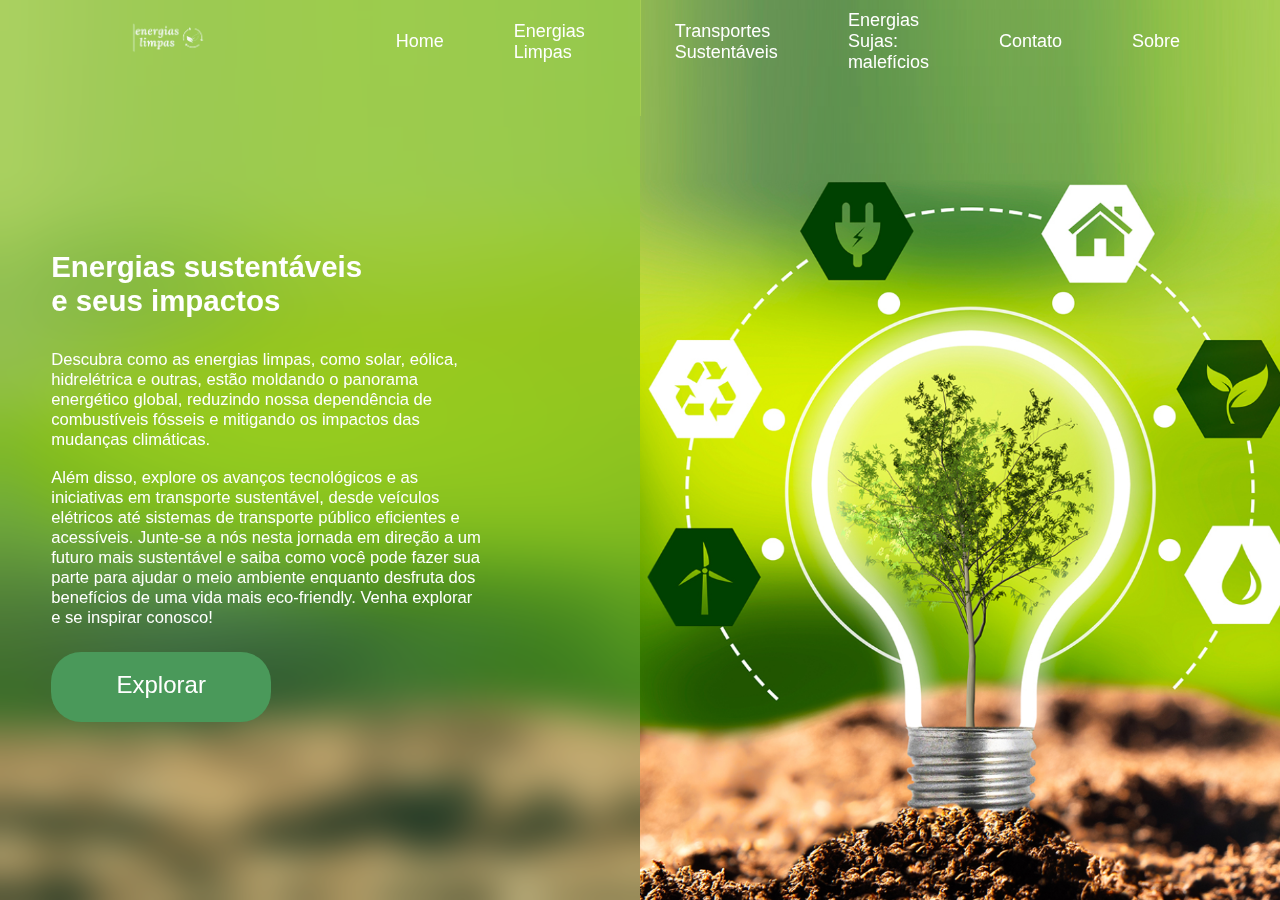
<file: index.html>
<!DOCTYPE html>
<html>
  <head>
    <meta charset="utf-8" />
    <title>qualque coisa</title>
    <meta http-equiv="refresh" content="0; URL='./pages/home.html'" />
  </head>
  <body>
    <!--Está página redireciona o usuario para a home imediatamente-->
  </body>
</html>
</file>
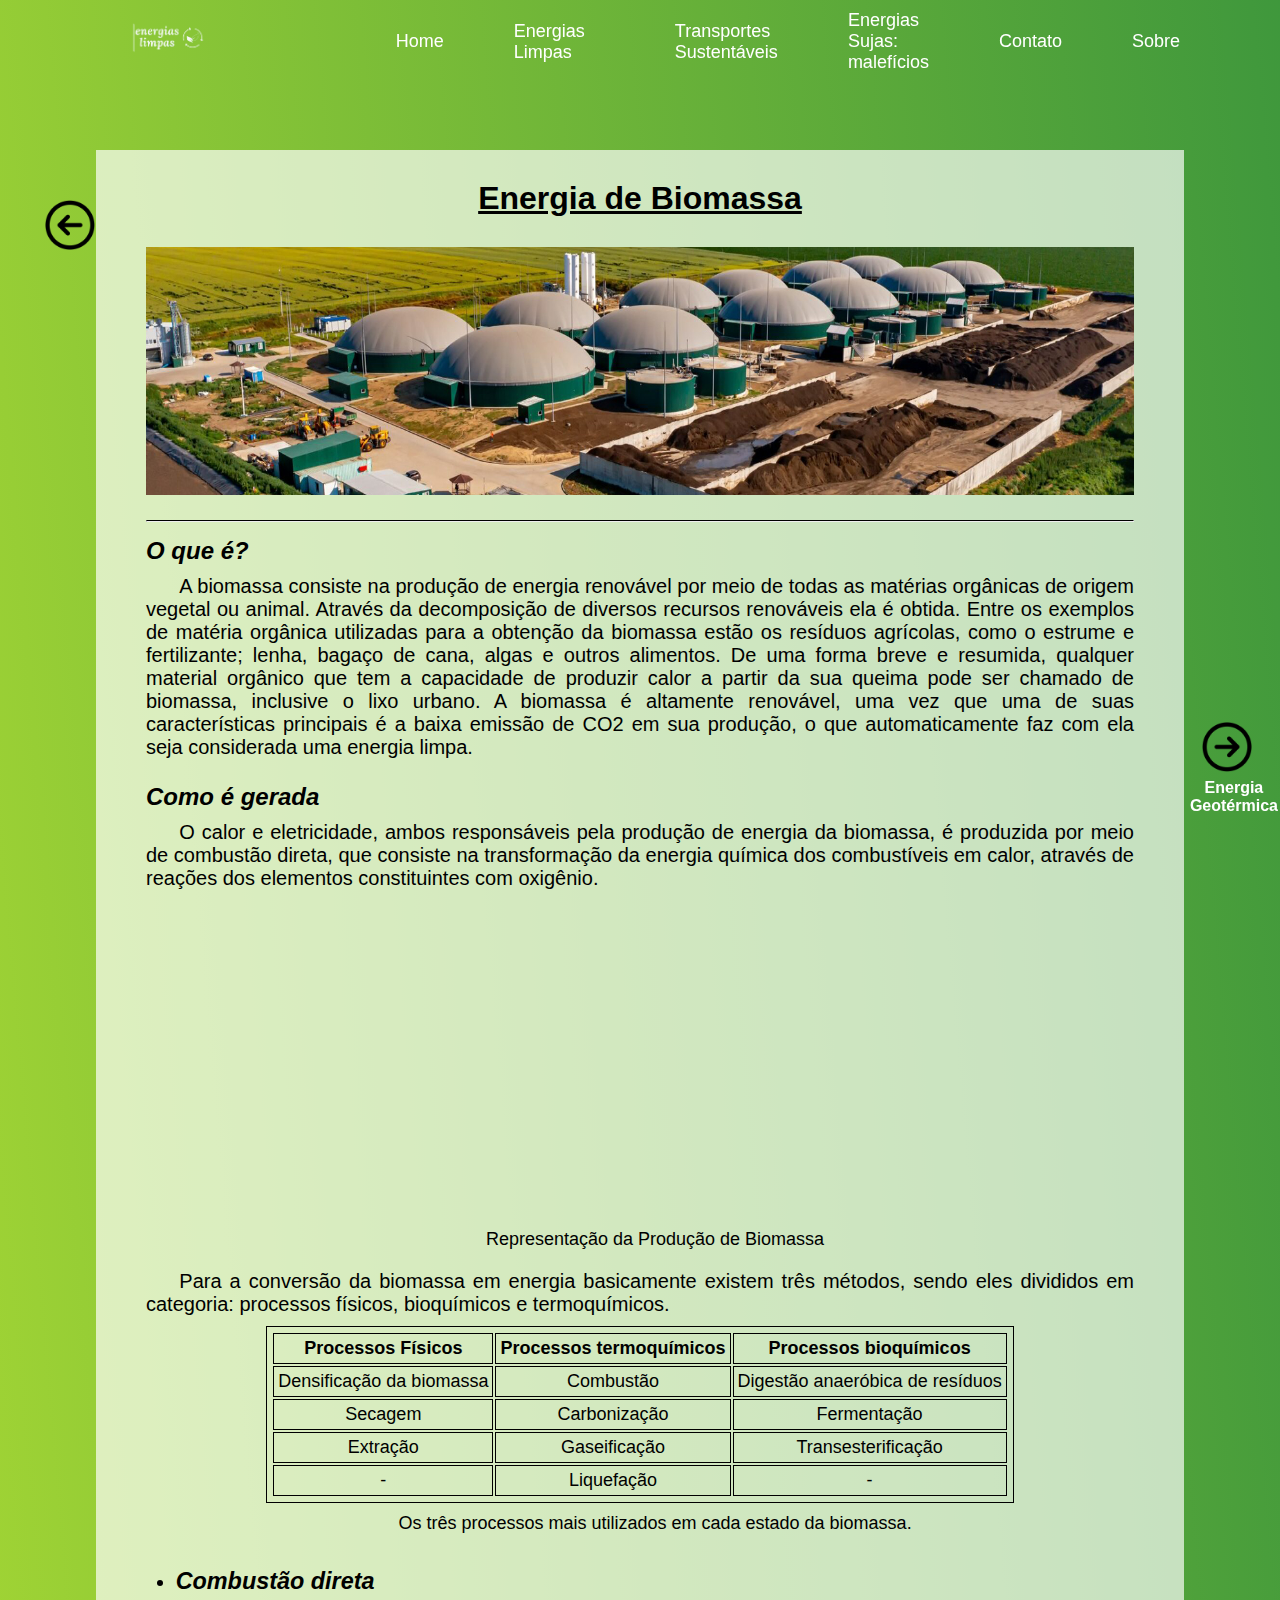
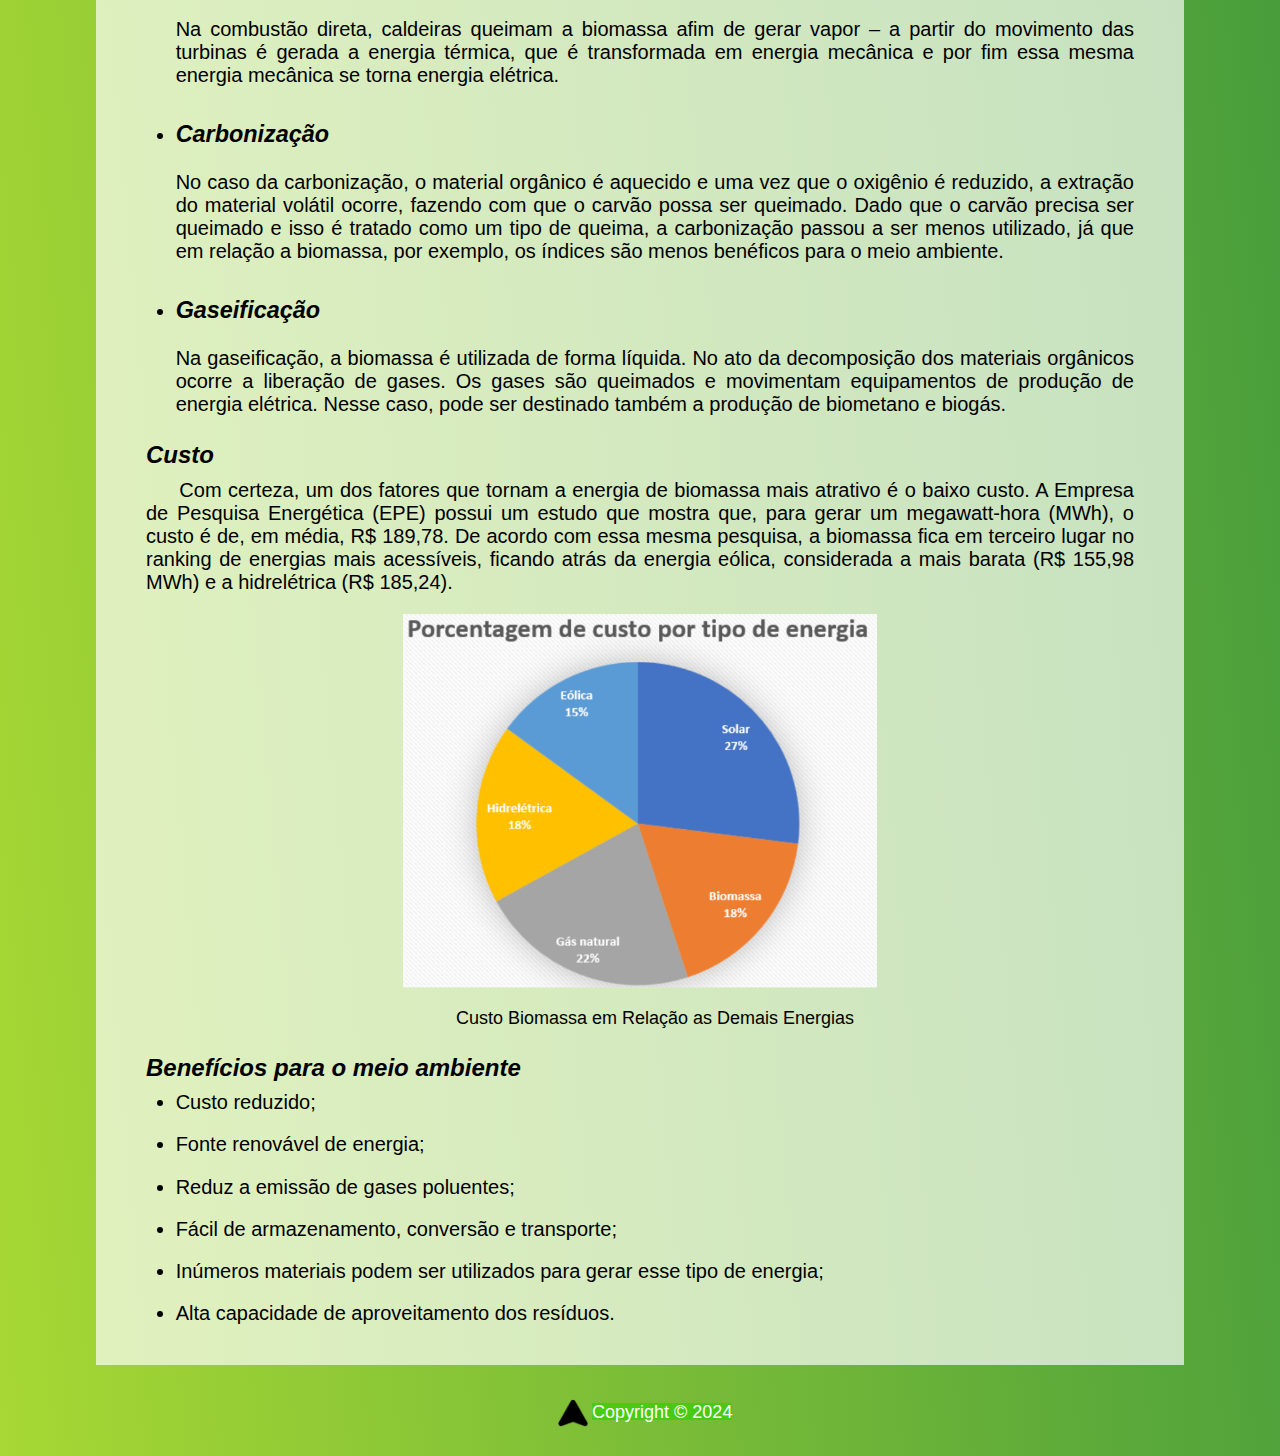
<file: pages/energia-biomassa.html>
<!DOCTYPE html>
<html lang="pt-br">
    <head>
        <meta charset="UTF-8">
        <meta name="viewport" content="width=device-width, initial-scale=1.0">
        <link rel="stylesheet" href="../assets/css/style.css">
        <link rel="stylesheet" href="../assets/css/estilo-conteudo.css">
        <script type="module" src="../assets/js/lib.js" defer></script>
        <link rel="icon" href="/assets/img/icon.png" type="image/png">
        <title>Energia de Biomassa</title>
    </head>
    <body>
        <header-component></header-component>   
        <main>
            <a href="energia-hidrica.html" class="link-voltar"><img src="../assets/img/volte.png" alt="Volte" class="img-voltar"></a>
            <article class="main-article">
                <h1><ins>Energia de Biomassa</ins></h1>
                <figure>
                    <img src="../assets/img/biomassa01.jpg" alt="Energia de Biomassa" class="imagens-energias">
                </figure>
                <hr>
                <h2><em>O que é?</em></h2>
                <p>
                    A biomassa consiste na produção de energia renovável por meio de todas as matérias orgânicas de origem vegetal ou animal. Através da decomposição de diversos recursos renováveis ela é obtida. Entre os exemplos de matéria orgânica utilizadas para a obtenção da biomassa estão os resíduos agrícolas, como o estrume e fertilizante; lenha, bagaço de cana, algas e outros alimentos. 
                    De uma forma breve e resumida, qualquer material orgânico que tem a capacidade de produzir calor a partir da sua queima pode ser chamado de biomassa, inclusive o lixo urbano. 
                    A biomassa é altamente renovável, uma vez que uma de suas características principais é a baixa emissão de CO2 em sua produção, o que automaticamente faz com ela seja considerada uma energia limpa.             
                </p>
        
                <h2><em>Como é gerada</em></h2>
                <p>
                    O calor e eletricidade, ambos responsáveis pela produção de energia da biomassa, é produzida por meio de combustão direta, que consiste na transformação da energia química dos combustíveis em calor, através de reações dos elementos constituintes com oxigênio. 
                </p>
                
                <figure>
                    <iframe width="560" height="315" src="https://www.youtube.com/embed/GoAh8fB8lRc?si=BwTQ2lWRnYR4KMDf" title="YouTube video player" frameborder="0" allow="accelerometer; autoplay; clipboard-write; encrypted-media; gyroscope; picture-in-picture; web-share" referrerpolicy="strict-origin-when-cross-origin" allowfullscreen></iframe>
                    <figcaption class="legenda">Representação da Produção de Biomassa</figcaption>
                </figure>
                <p>
                    Para a conversão da biomassa em energia basicamente existem três métodos, sendo eles divididos em categoria: processos físicos, bioquímicos e termoquímicos.            
                </p>
                <table>
                    <tr>
                        <th>Processos Físicos</th>
                        <th>Processos termoquímicos</th>
                        <th>Processos bioquímicos</th>
                    </tr>
                    <tr>
                        <td>Densificação da biomassa</td>
                        <td>Combustão</td>
                        <td>Digestão anaeróbica de resíduos</td>
                    </tr>
                    <tr>
                        <td>Secagem</td>
                        <td>Carbonização</td>
                        <td>Fermentação</td>
                    </tr>
                    <tr>
                        <td>Extração</td>
                        <td>Gaseificação</td>
                        <td>Transesterificação</td>
                    </tr>
                    <tr>
                        <td>-</td>
                        <td>Liquefação</td>
                        <td>-</td>
                    </tr>
                </table>
                <p class="legenda">Os três processos mais utilizados em cada estado da biomassa.</p>
                <ul>
                    <li>
                        <h3><em>Combustão direta</em></h3><br>
                        Na combustão direta, caldeiras queimam a biomassa afim de gerar vapor – a partir do movimento das turbinas é gerada a energia térmica, que é transformada em energia mecânica e por fim essa mesma energia mecânica se torna energia elétrica.
                    </li>
                    <li>
                        <h3><em>Carbonização</em></h3><br>
                        No caso da carbonização, o material orgânico é aquecido e uma vez que o oxigênio é reduzido, a extração do material volátil ocorre, fazendo com que o carvão possa ser queimado. Dado que o carvão precisa ser queimado e isso é tratado como um tipo de queima, a carbonização passou a ser menos utilizado, já que em relação a biomassa, por exemplo, os índices são menos benéficos para o meio ambiente. 
                    </li>
                    <li>
                        <h3><em>Gaseificação</em></h3><br>
                        Na gaseificação, a biomassa é utilizada de forma líquida. No ato da decomposição dos materiais orgânicos ocorre a liberação de gases. Os gases são queimados e movimentam equipamentos de produção de energia elétrica. Nesse caso, pode ser destinado também a produção de biometano e biogás.
                    </li>
                </ul>
        
                <h2><em>Custo</em></h2>
                <p>
                    Com certeza, um dos fatores que tornam a energia de biomassa mais atrativo é o baixo custo. 
                    A Empresa de Pesquisa Energética (EPE) possui um estudo que mostra que, para gerar um megawatt-hora (MWh), o custo é de, em média, R$ 189,78. De acordo com essa mesma pesquisa, a biomassa fica em terceiro lugar no ranking de energias mais acessíveis, ficando atrás da energia eólica, considerada a mais barata (R$ 155,98 MWh) e a hidrelétrica (R$ 185,24).
                </p>
                
                <figure>
                    <img src="../assets/img/custo-biomassa.png" alt="Custo de Biomassa" class="pesquisa-imagem">
                    <figcaption class="legenda">Custo Biomassa em Relação as Demais Energias</figcaption>
                </figure>
        
                <h2><em>Benefícios para o meio ambiente</em></h2>
                <ul>
                    <li>
                        Custo reduzido;
                    </li>
                    <li>
                        Fonte renovável de energia;
                    </li>
                    <li>
                        Reduz a emissão de gases poluentes;
                    </li>
                    <li>
                        Fácil de armazenamento, conversão e transporte;
                    </li>
                    <li>
                        Inúmeros materiais podem ser utilizados para gerar esse tipo de energia;
                    </li>
                    <li>
                        Alta capacidade de aproveitamento dos resíduos.
                    </li>
                </ul>
            </article>
            <a href="energia-geotermica.html" class="link-proximo"><img src="../assets/img/volte.png" alt="Próxima energia" class="img-proximo"></a>
            <p class="legenda-proximo"><strong>Energia Geotérmica</strong></p>
        </main>    
        <footer-component></footer-component>
    </body>
</html>
</file>
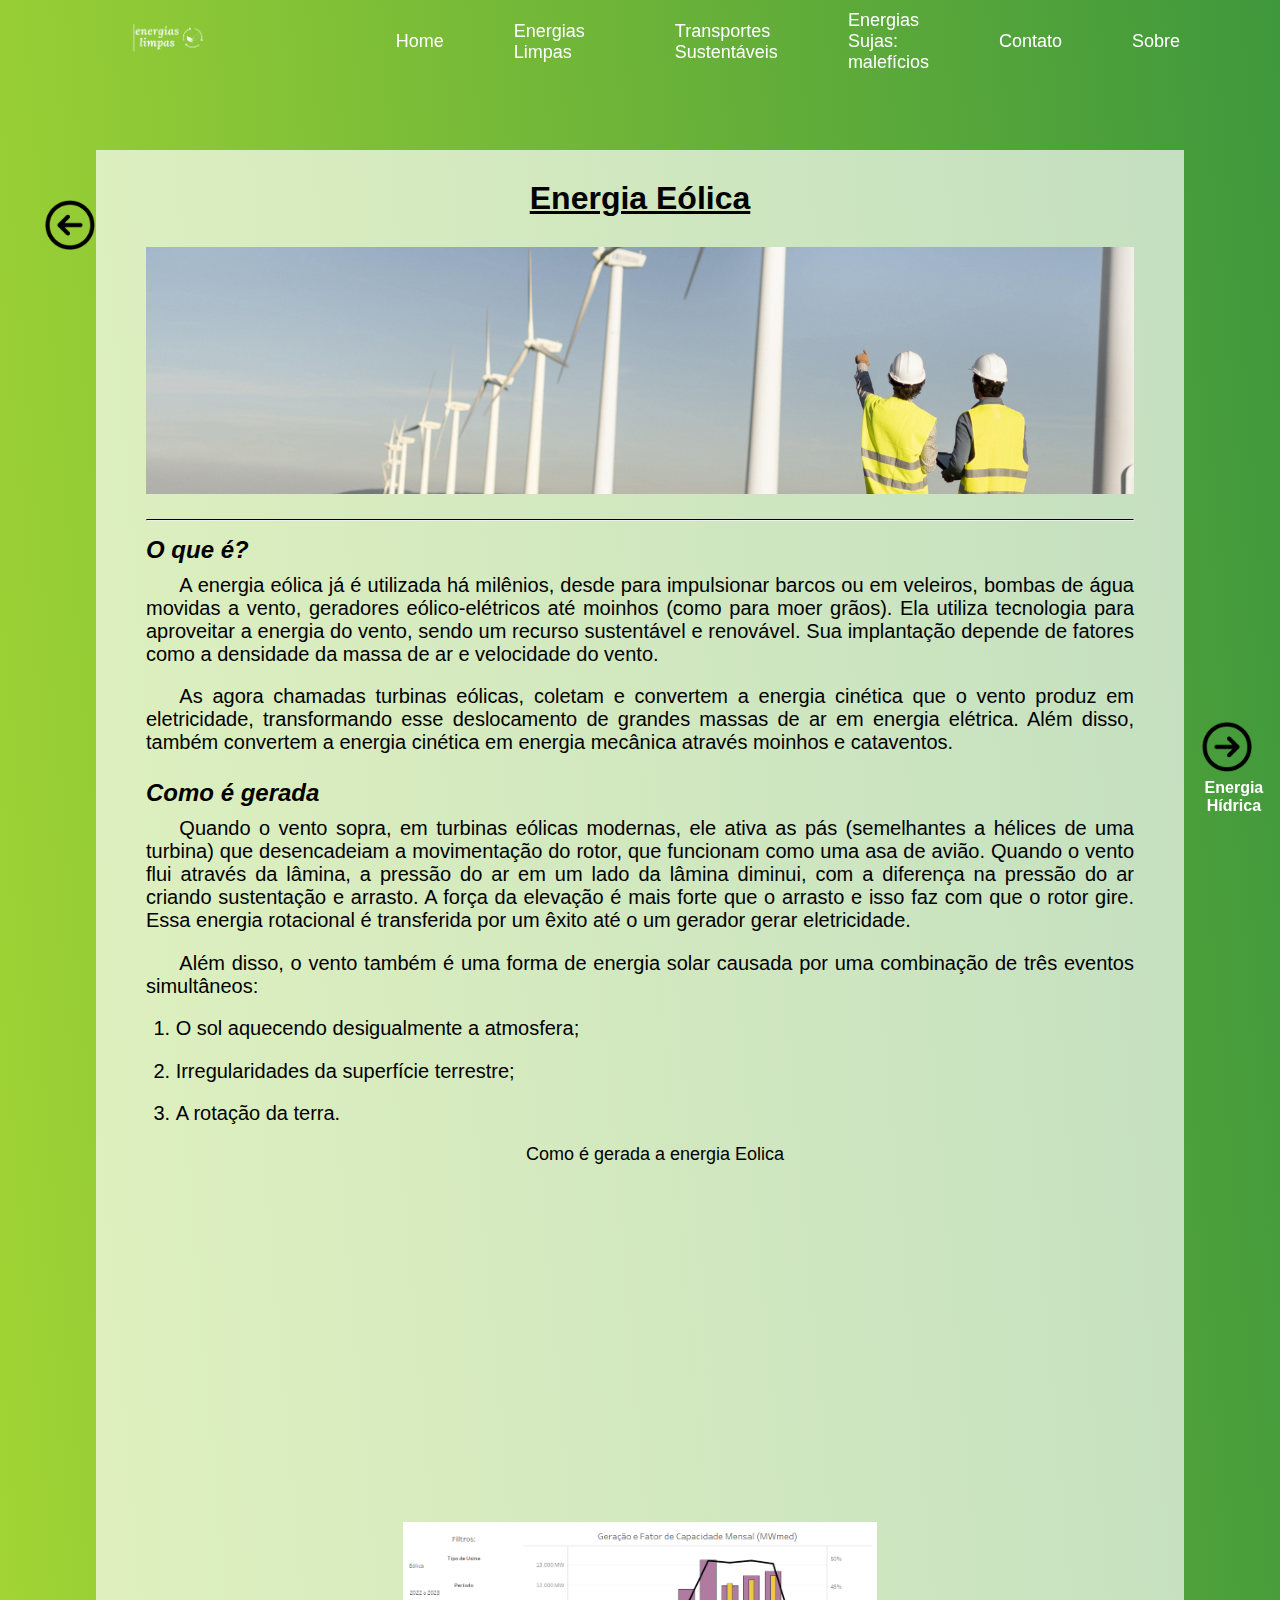
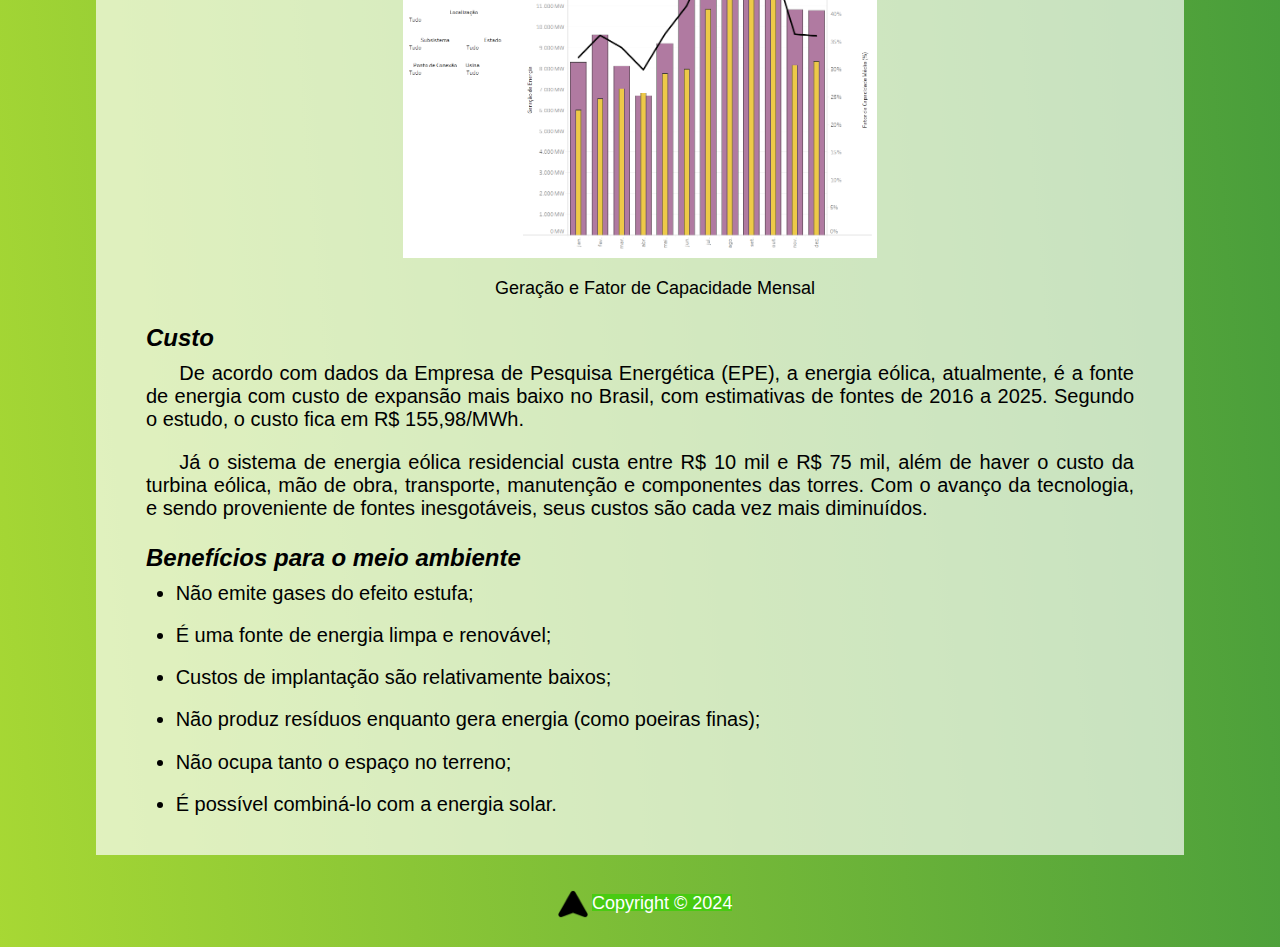
<file: pages/energia-eolica.html>
<!DOCTYPE html>
<html lang="pt-br">
    <head>
        <meta charset="UTF-8">
        <meta name="viewport" content="width=device-width, initial-scale=1.0">
        <link rel="stylesheet" href="../assets/css/style.css">
        <link rel="stylesheet" href="../assets/css/estilo-conteudo.css">
        <script type="module" src="../assets/js/lib.js" defer></script>
        <link rel="icon" href="/assets/img/icon.png" type="image/png">
        <title>Energia Eólica</title>
    </head>
    <body>
        <header-component></header-component>    
        <main>
            <a href="energia-solar.html" class="link-voltar"><img src="../assets/img/volte.png" alt="Volte" class="img-voltar"></a>
            <article class="main-article">
                <h1><ins>Energia Eólica</ins></h1>
                <figure>
                    <img src="../assets/img/energia-eolica.jpg" alt="Energia Eolica" class="imagens-energias">
                </figure>
                <hr>

                <h2><em>O que é?</em></h2>
                <p>
                    A energia eólica já é utilizada há milênios, desde para impulsionar barcos ou em veleiros, bombas de água movidas a vento, geradores eólico-elétricos até moinhos (como para moer grãos). Ela utiliza tecnologia para aproveitar a energia do vento, sendo um recurso sustentável e renovável. Sua implantação depende de fatores como a densidade da massa de ar e velocidade do vento.
                </p>
                <p>
                    As agora chamadas turbinas eólicas, coletam e convertem a energia cinética que o vento produz em eletricidade, transformando esse deslocamento de grandes massas de ar em energia elétrica. Além disso, também convertem a energia cinética em energia mecânica através moinhos e cataventos.
                </p>

                <h2><em>Como é gerada</em></h2>
                <p>
                    Quando o vento sopra, em turbinas eólicas modernas, ele ativa as pás (semelhantes a hélices de uma turbina) que desencadeiam a movimentação do rotor, que funcionam como uma asa de avião. Quando o vento flui através da lâmina, a pressão do ar em um lado da lâmina diminui, com a diferença na pressão do ar criando sustentação e arrasto. A força da elevação é mais forte que o arrasto e isso faz com que o rotor gire. Essa energia rotacional é transferida por um êxito até o um gerador gerar eletricidade.
                </p>
                <p>
                    Além disso, o vento também é uma forma de energia solar causada por uma combinação de três eventos simultâneos:
                </p>
                <ol>
                    <li>
                        O sol aquecendo desigualmente a atmosfera;
                    </li>
                    <li>
                        Irregularidades da superfície terrestre;
                    </li>
                    <li>
                        A rotação da terra.
                    </li>
                </ol>
                <figure>
                    <figcaption class="legenda">Como é gerada a energia Eolica</figcaption>
                    <iframe width="560" height="315" src="https://www.youtube.com/embed/Jr4PwXasdvg?si=3cIsD_PG0xETw4SJ" title="YouTube video player" frameborder="0" allow="accelerometer; autoplay; clipboard-write; encrypted-media; gyroscope; picture-in-picture; web-share" referrerpolicy="strict-origin-when-cross-origin" allowfullscreen></iframe>
                </figure>
                <br>
                <figure>
                    <img src="../assets/img/capacidade-energia-eolica.png" alt="Capacidade Mensal" class="pesquisa-imagem">
                    <figcaption class="legenda">Geração e Fator de Capacidade Mensal</figcaption>
                </figure>
                
                <h2><em>Custo</em></h2>
                <p>
                    De acordo com dados da Empresa de Pesquisa Energética (EPE), a energia eólica, atualmente, é a fonte de energia com custo de expansão mais baixo no Brasil, com estimativas de fontes de 2016 a 2025. Segundo o estudo, o custo fica em R$ 155,98/MWh.
                </p>
                <p>
                    Já o sistema de energia eólica residencial custa entre R$ 10 mil e R$ 75 mil, além de haver o custo da turbina eólica, mão de obra, transporte, manutenção e componentes das torres. Com o avanço da tecnologia, e sendo proveniente de fontes inesgotáveis, seus custos são cada vez mais diminuídos.
                </p>
                
                <h2><em>Benefícios para o meio ambiente</em></h2>
                <ul>
                    <li>
                        Não emite gases do efeito estufa;
                    </li>
                    <li>
                        É uma fonte de energia limpa e renovável;
                    </li>
                    <li>
                        Custos de implantação são relativamente baixos;
                    </li>
                    <li>
                        Não produz resíduos enquanto gera energia (como poeiras finas);
                    </li>
                    <li>
                        Não ocupa tanto o espaço no terreno;
                    </li>
                    <li>
                        É possível combiná-lo com a energia solar.
                    </li>
                </ul>
            </article>
            <a href="energia-hidrica.html" class="link-proximo"><img src="../assets/img/volte.png" alt="Próxima energia" class="img-proximo"></a><p class="legenda-proximo"><strong>Energia Hídrica</strong></p>
        </main>    
        <footer-component></footer-component>
    </body>
</html>
</file>
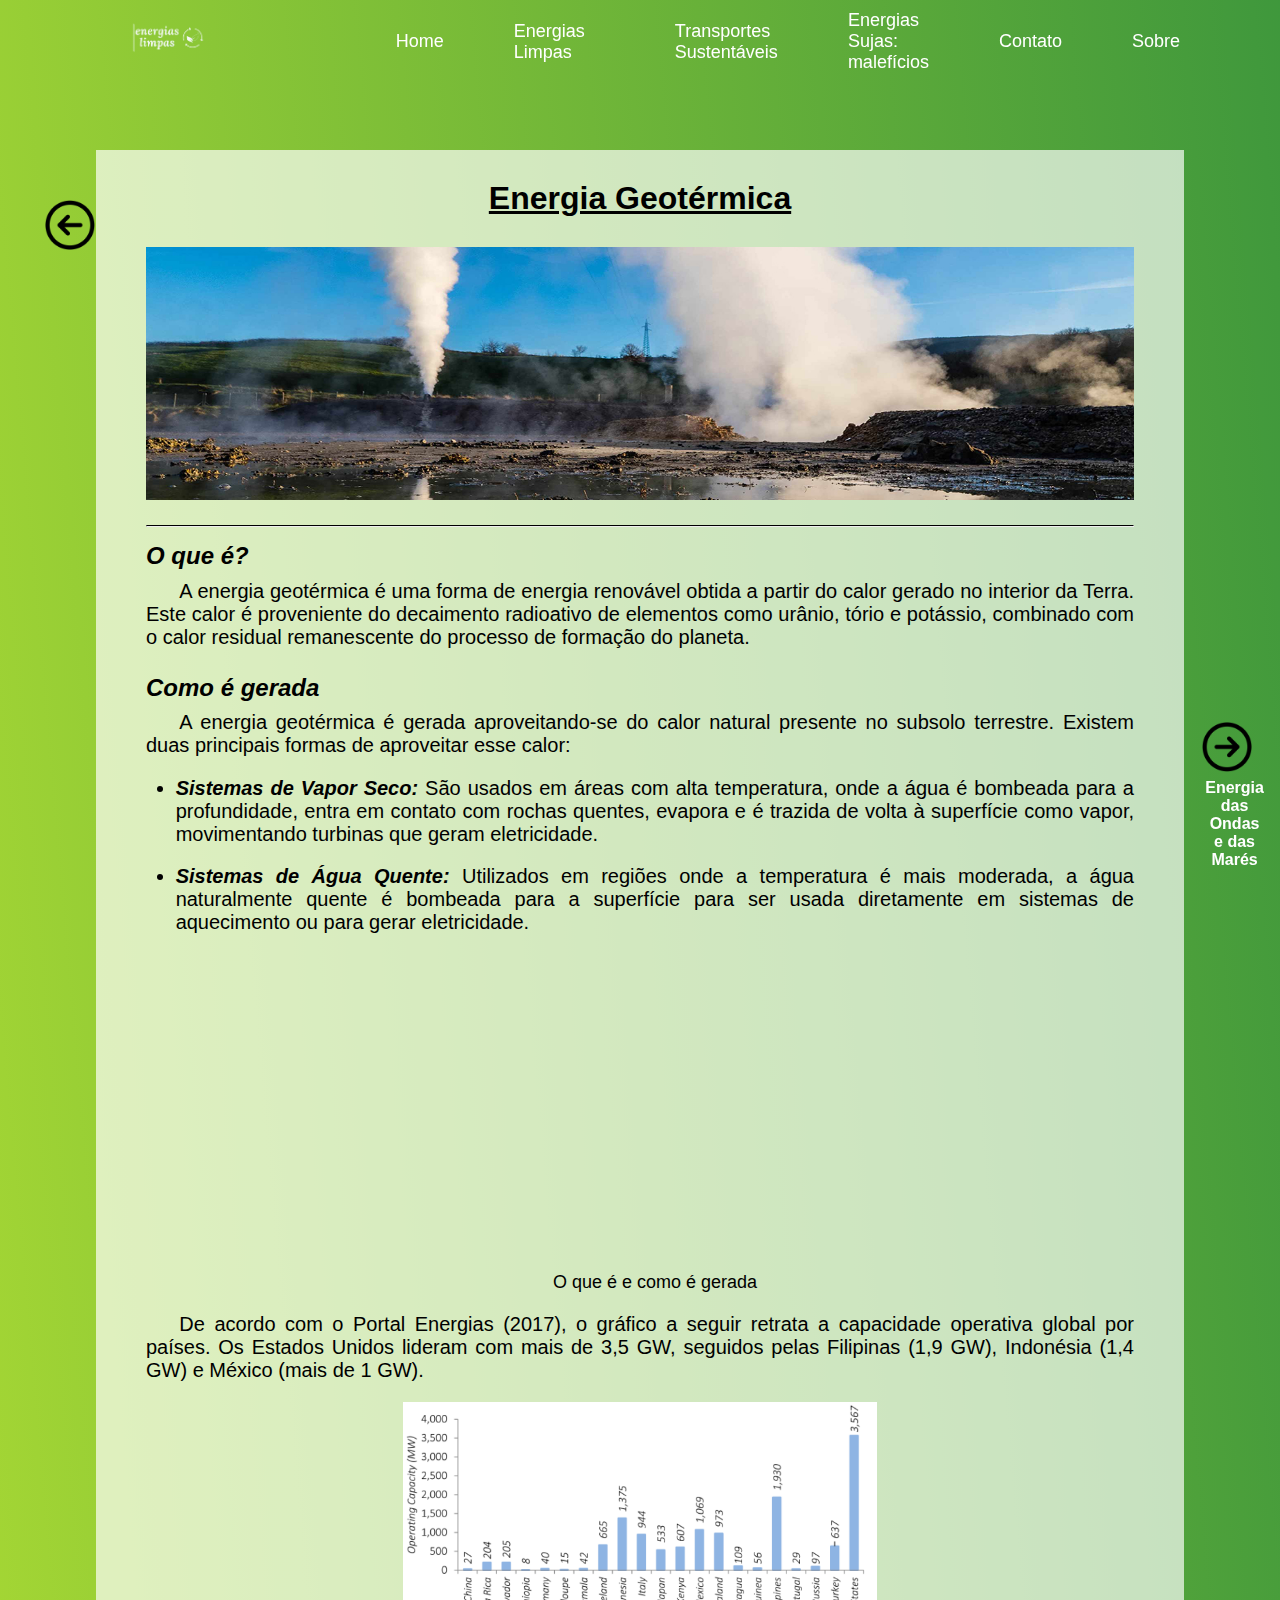
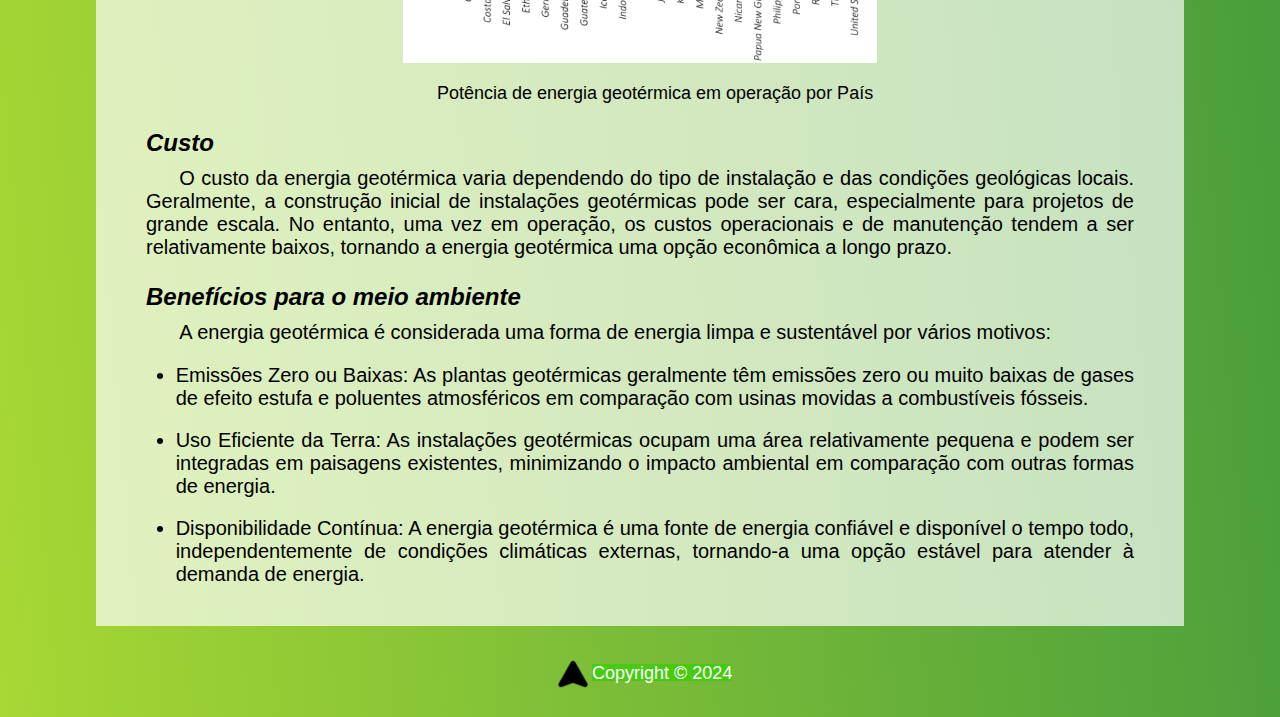
<file: pages/energia-geotermica.html>
<!DOCTYPE html>
<html lang="pt-br">
    <head>
        <meta charset="UTF-8">
        <meta name="viewport" content="width=device-width, initial-scale=1.0">
        <link rel="stylesheet" href="../assets/css/style.css">
        <link rel="stylesheet" href="../assets/css/estilo-conteudo.css">
        <script type="module" src="../assets/js/lib.js" defer></script>
        <link rel="icon" href="/assets/img/icon.png" type="image/png">
        <title>Energia Geotérmica</title>
    </head>
    <body>
        <header-component></header-component>    
        <main>
            <a href="energia-biomassa.html" class="link-voltar"><img src="../assets/img/volte.png" alt="Volte" class="img-voltar"></a>
            <article class="main-article">
                <h1><ins>Energia Geotérmica</ins></h1>
                <figure>
                    <img src="../assets/img/figura-energia-geotermica.jpg" alt="Geotermica" class="imagens-energias">
                </figure>
                <hr>

                <h2><em>O que é?</em></h2>
                <p>
                    A energia geotérmica é uma forma de energia renovável obtida a partir do calor gerado no interior da Terra. Este calor é proveniente do decaimento radioativo de elementos como urânio, tório e potássio, combinado com o calor residual remanescente do processo de formação do planeta.
                </p>

                <h2><em>Como é gerada</em></h2>
                <p>
                    A energia geotérmica é gerada aproveitando-se do calor natural presente no subsolo terrestre. Existem duas principais formas de aproveitar esse calor:
                </p>
                <ul>
                    <li>
                        <strong><em>Sistemas de Vapor Seco:</em></strong> São usados em áreas com alta temperatura, onde a água é bombeada para a profundidade, entra em contato com rochas quentes, evapora e é trazida de volta à superfície como vapor, movimentando turbinas que geram eletricidade.
                    </li>
                    <li>
                        <strong><em>Sistemas de Água Quente:</em></strong> Utilizados em regiões onde a temperatura é mais moderada, a água naturalmente quente é bombeada para a superfície para ser usada diretamente em sistemas de aquecimento ou para gerar eletricidade.
                    </li>
                </ul>
                <figure>
                    <iframe width="560" height="315" src="https://www.youtube.com/embed/odTByhxsL60?si=zDdu1Msay6hXk1Rz" title="YouTube video player" frameborder="0" allow="accelerometer; autoplay; clipboard-write; encrypted-media; gyroscope; picture-in-picture; web-share" referrerpolicy="strict-origin-when-cross-origin" allowfullscreen></iframe>
                    <figcaption class="legenda">O que é e como é gerada</figcaption>
                </figure>
                <p>
                    De acordo com o Portal Energias (2017), o gráfico a seguir retrata a capacidade operativa global por países. Os Estados Unidos lideram com mais de 3,5 GW, seguidos pelas Filipinas (1,9 GW), Indonésia (1,4 GW) e México (mais de 1 GW).            
                </p>
                <figure>
                    <img src="../assets/img/capacidade-geotermica-instalada-por-paises.jpg" alt="Capacidade Geotérmica Instalada por países" class="pesquisa-imagem">
                    <figcaption class="legenda">Potência de energia geotérmica em operação por País</figcaption>
                </figure>
                
                <h2><em>Custo</em></h2>
                <p>
                    O custo da energia geotérmica varia dependendo do tipo de instalação e das condições geológicas locais. Geralmente, a construção inicial de instalações geotérmicas pode ser cara, especialmente para projetos de grande escala. No entanto, uma vez em operação, os custos operacionais e de manutenção tendem a ser relativamente baixos, tornando a energia geotérmica uma opção econômica a longo prazo.
                </p>
                <h2><em>Benefícios para o meio ambiente</em></h2>
                <p>
                    A energia geotérmica é considerada uma forma de energia limpa e sustentável por vários motivos:
                </p>
                <ul>
                    <li>
                        Emissões Zero ou Baixas: As plantas geotérmicas geralmente têm emissões zero ou muito baixas de gases de efeito estufa e poluentes atmosféricos em comparação com usinas movidas a combustíveis fósseis.
                    </li>
                    <li>
                        Uso Eficiente da Terra: As instalações geotérmicas ocupam uma área relativamente pequena e podem ser integradas em paisagens existentes, minimizando o impacto ambiental em comparação com outras formas de energia.
                    </li>
                    <li>
                        Disponibilidade Contínua: A energia geotérmica é uma fonte de energia confiável e disponível o tempo todo, independentemente de condições climáticas externas, tornando-a uma opção estável para atender à demanda de energia.
                    </li>
                </ul>
            </article>
            <a href="energia-ondas-mares.html" class="link-proximo"><img src="../assets/img/volte.png" alt="Próxima energia" class="img-proximo"></a>
            <p class="legenda-proximo-energia-geotermica"><strong>Energia das Ondas e das Marés</strong></p>
        </main>
        <footer-component></footer-component>
    </body>
</html>
</file>
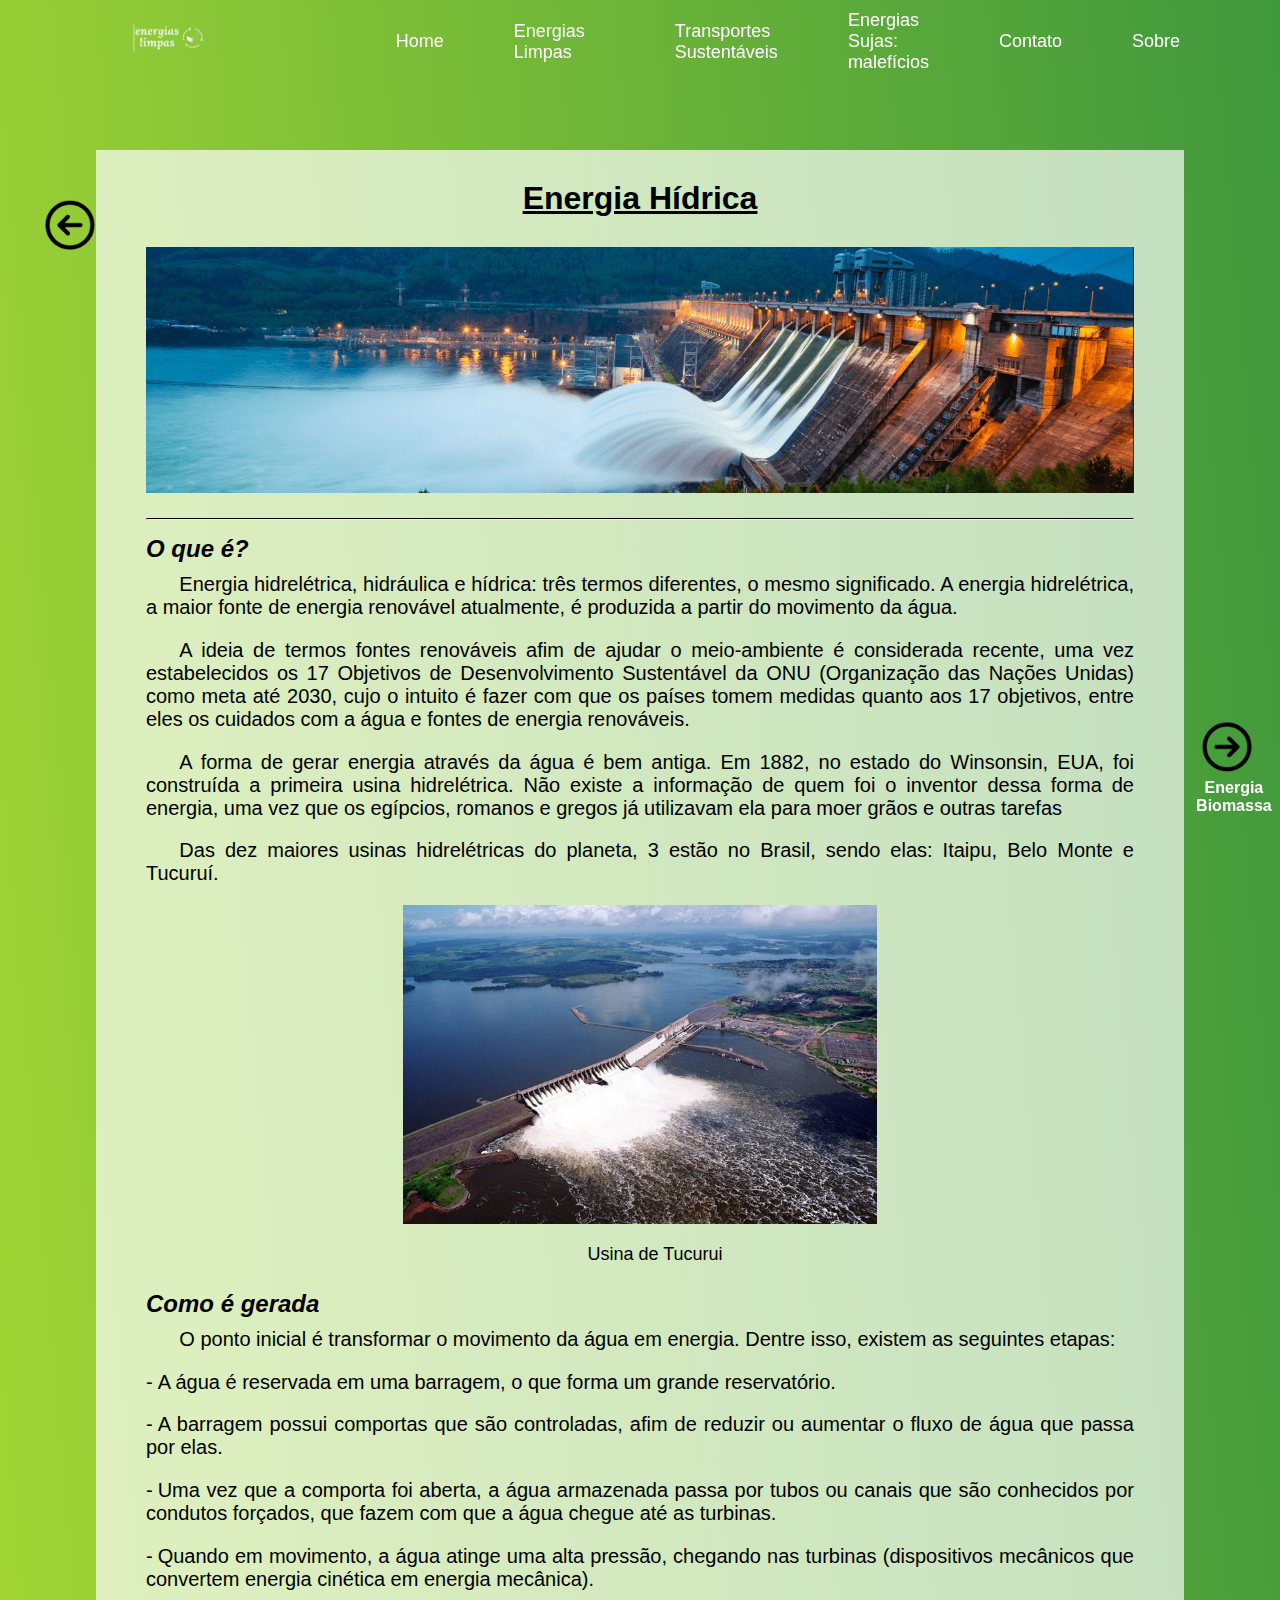
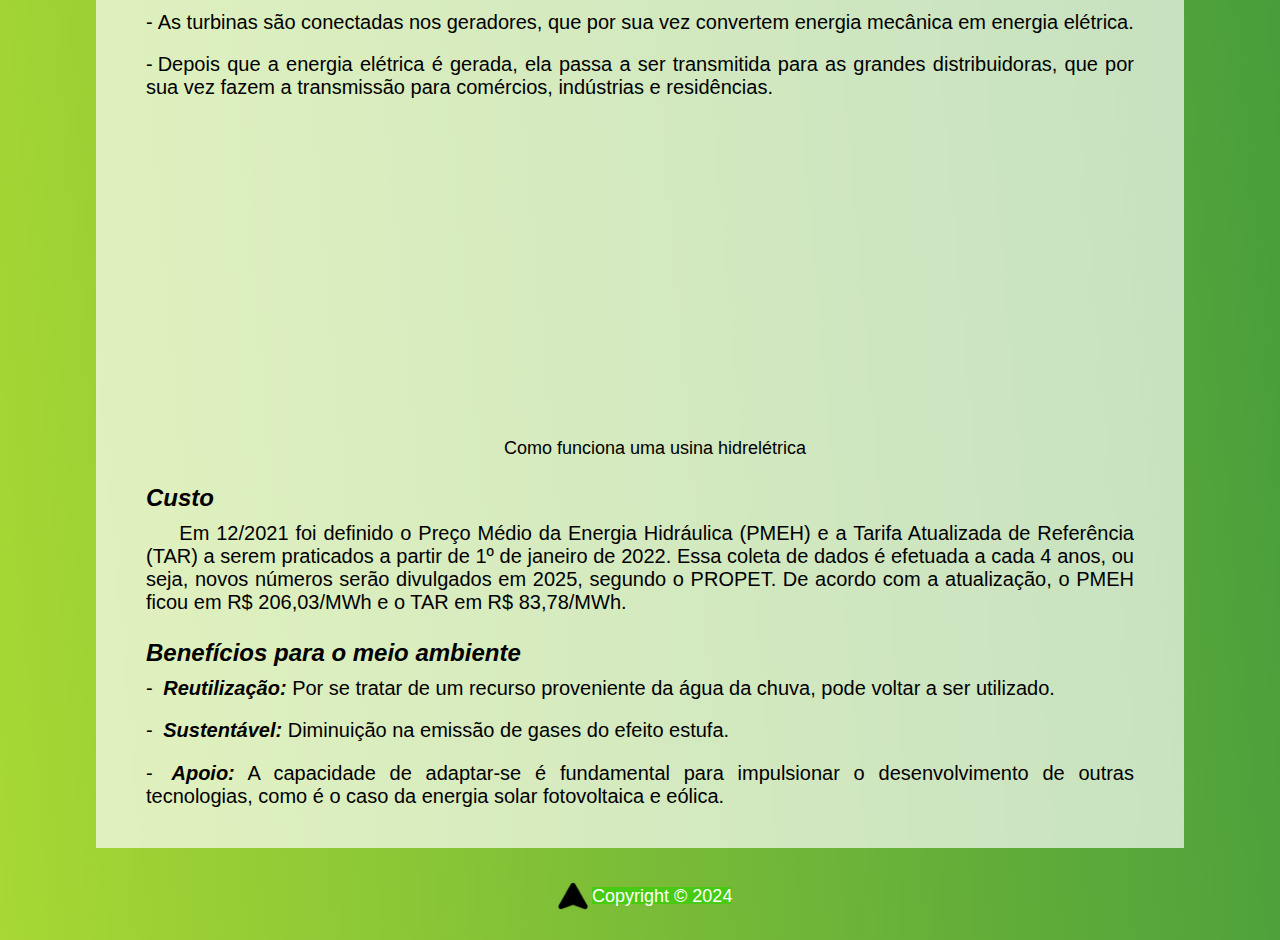
<file: pages/energia-hidrica.html>
<!DOCTYPE html>
<html lang="pt-br">
    <head>
        <meta charset="UTF-8">
        <meta name="viewport" content="width=device-width, initial-scale=1.0">
        <link rel="stylesheet" href="../assets/css/style.css">
        <link rel="stylesheet" href="../assets/css/estilo-conteudo.css">
        <script type="module" src="../assets/js/lib.js" defer></script>
        <link rel="icon" href="/assets/img/icon.png" type="image/png">
        <title>Energia de Hídrica</title>
        <style>
            ul {
                list-style-type: none;
                padding-left: 0;
            }
            li:before {
                content: "-";
                margin-right: 5px;
            }
        </style>
    </head>
    <body>
        <header-component></header-component>    
        <main>
            <a href="energia-eolica.html" class="link-voltar"><img src="../assets/img/volte.png" alt="Volte" class="img-voltar"></a>
            <article class="main-article">
                <h1><ins>Energia Hídrica</ins></h1>
                <figure>
                    <img src="../assets/img/figura-energia-hidrica.jpg" alt="Energia Hidríca" class="imagens-energias">
                </figure>
                <hr>

                <h2><em>O que é?</em></h2>
                <p>
                    Energia hidrelétrica, hidráulica e hídrica: três termos diferentes, o mesmo significado. A energia hidrelétrica, a maior fonte de energia renovável atualmente, é produzida a partir do movimento da água.
                </p>
                <p>
                    A ideia de termos fontes renováveis afim de ajudar o meio-ambiente é considerada recente, uma vez estabelecidos os 17 Objetivos de Desenvolvimento Sustentável da ONU (Organização das Nações Unidas) como meta até 2030, cujo o intuito é fazer com que os países tomem medidas quanto aos 17 objetivos, entre eles os cuidados com a água e fontes de energia renováveis.
                </p>
                <p>
                    A forma de gerar energia através da água é bem antiga. Em 1882, no estado do Winsonsin, EUA, foi construída a primeira usina hidrelétrica. Não existe a informação de quem foi o inventor dessa forma de energia, uma vez que os egípcios, romanos e gregos já utilizavam ela para moer grãos e outras tarefas
                </p>
                <p>
                    Das dez maiores usinas hidrelétricas do planeta, 3 estão no Brasil, sendo elas: Itaipu, Belo Monte e Tucuruí.
                </p>
                <figure>
                    <img src="../assets/img/usina-tucurui.jpg" alt="Usina de Tucurui" class="pesquisa-imagem">
                    <figcaption class="legenda">Usina de Tucurui</figcaption>
                </figure>
        
                <h2><em>Como é gerada</em></h2>
                <p>
                    O ponto inicial é transformar o movimento da água em energia. Dentre isso, existem as seguintes etapas:
                </p>
                <ul>
                    <li>A água é reservada em uma barragem, o que forma um grande reservatório.</li>
                    <li>A barragem possui comportas que são controladas, afim de reduzir ou aumentar o fluxo de água que passa por elas.</li>
                    <li>Uma vez que a comporta foi aberta, a água armazenada passa por tubos ou canais que são conhecidos por condutos forçados, que fazem com que a água chegue até as turbinas.</li>
                    <li>Quando em movimento, a água atinge uma alta pressão, chegando nas turbinas (dispositivos mecânicos que convertem energia cinética em energia mecânica).</li>
                    <li>As turbinas são conectadas nos geradores, que por sua vez convertem energia mecânica em energia elétrica.</li>
                    <li>Depois que a energia elétrica é gerada, ela passa a ser transmitida para as grandes distribuidoras, que por sua vez fazem a transmissão para comércios, indústrias e residências.</li>
                </ul>
                <figure>
                    <iframe width="560" height="315" src="https://www.youtube.com/embed/tmHDVsutyzA?si=r7tWrqOBRneZYUtR" title="YouTube video player" frameborder="0" allow="accelerometer; autoplay; clipboard-write; encrypted-media; gyroscope; picture-in-picture; web-share" referrerpolicy="strict-origin-when-cross-origin" allowfullscreen></iframe>
                    <figcaption class="legenda">Como funciona uma usina hidrelétrica</figcaption>
                </figure>
                
                <h2><em>Custo</em></h2>
                <p>
                    Em 12/2021 foi definido o Preço Médio da Energia Hidráulica (PMEH) e a Tarifa Atualizada de Referência (TAR) a serem praticados a partir de 1º de janeiro de 2022. Essa coleta de dados é efetuada a cada 4 anos, ou seja, novos números serão divulgados em 2025, segundo o PROPET. De acordo com a atualização, o PMEH ficou em R$ 206,03/MWh e o TAR em R$ 83,78/MWh. 
                </p>
        
                <h2><em>Benefícios para o meio ambiente</em></h2>
                <ul>
                    <li>
                        <b><em>Reutilização:</em></b> Por se tratar de um recurso proveniente da água da chuva, pode voltar a ser utilizado.
                    </li>
                    <li>
                        <b><em>Sustentável:</em></b> Diminuição na emissão de gases do efeito estufa.
                    </li>
                    <li>
                        <b><em>Apoio:</em></b> A capacidade de adaptar-se é fundamental para impulsionar o desenvolvimento de outras tecnologias, como é o caso da energia solar fotovoltaica e eólica.
                    </li>
                </ul>                
            </article>
            <a href="energia-biomassa.html" class="link-proximo"><img src="../assets/img/volte.png" alt="Próxima energia" class="img-proximo"></a>
            <p class="legenda-proximo"><strong>Energia Biomassa</strong></p>
        </main>
        <footer-component></footer-component>
    </body>
</html>
</file>
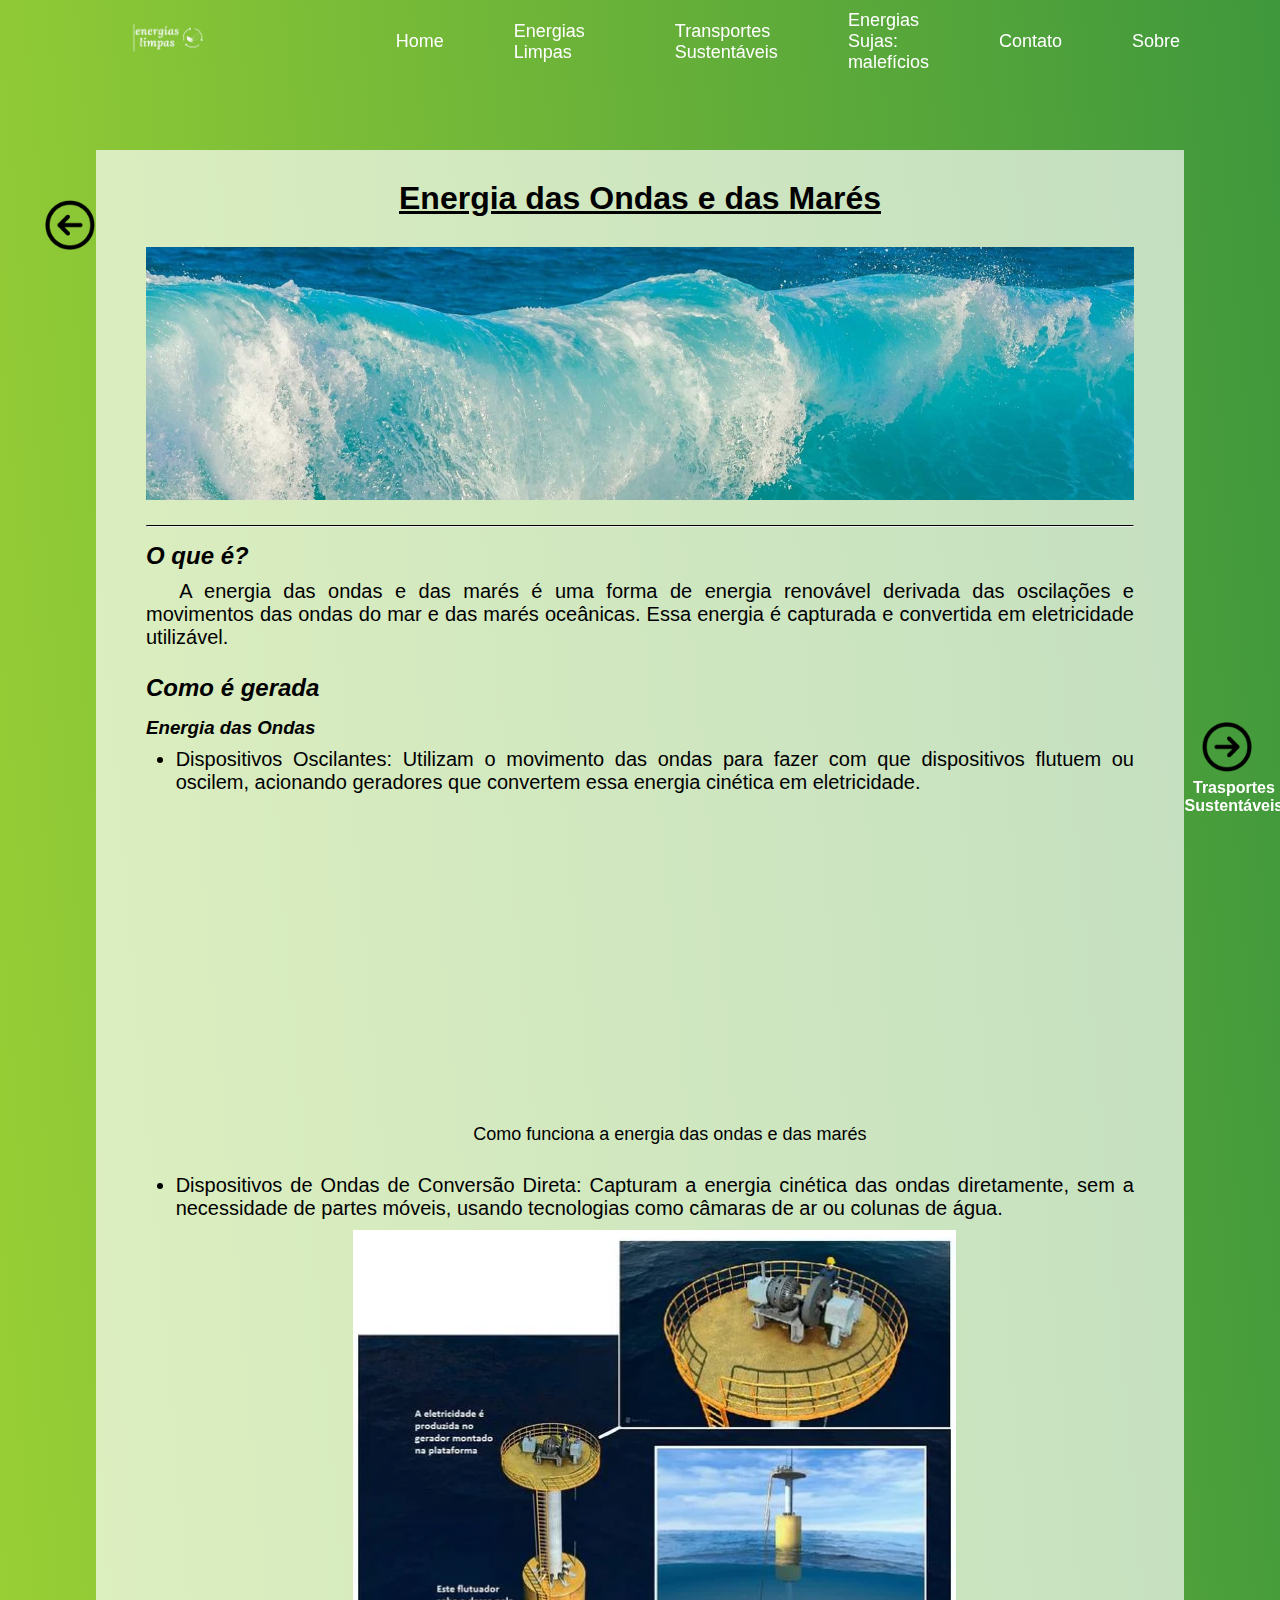
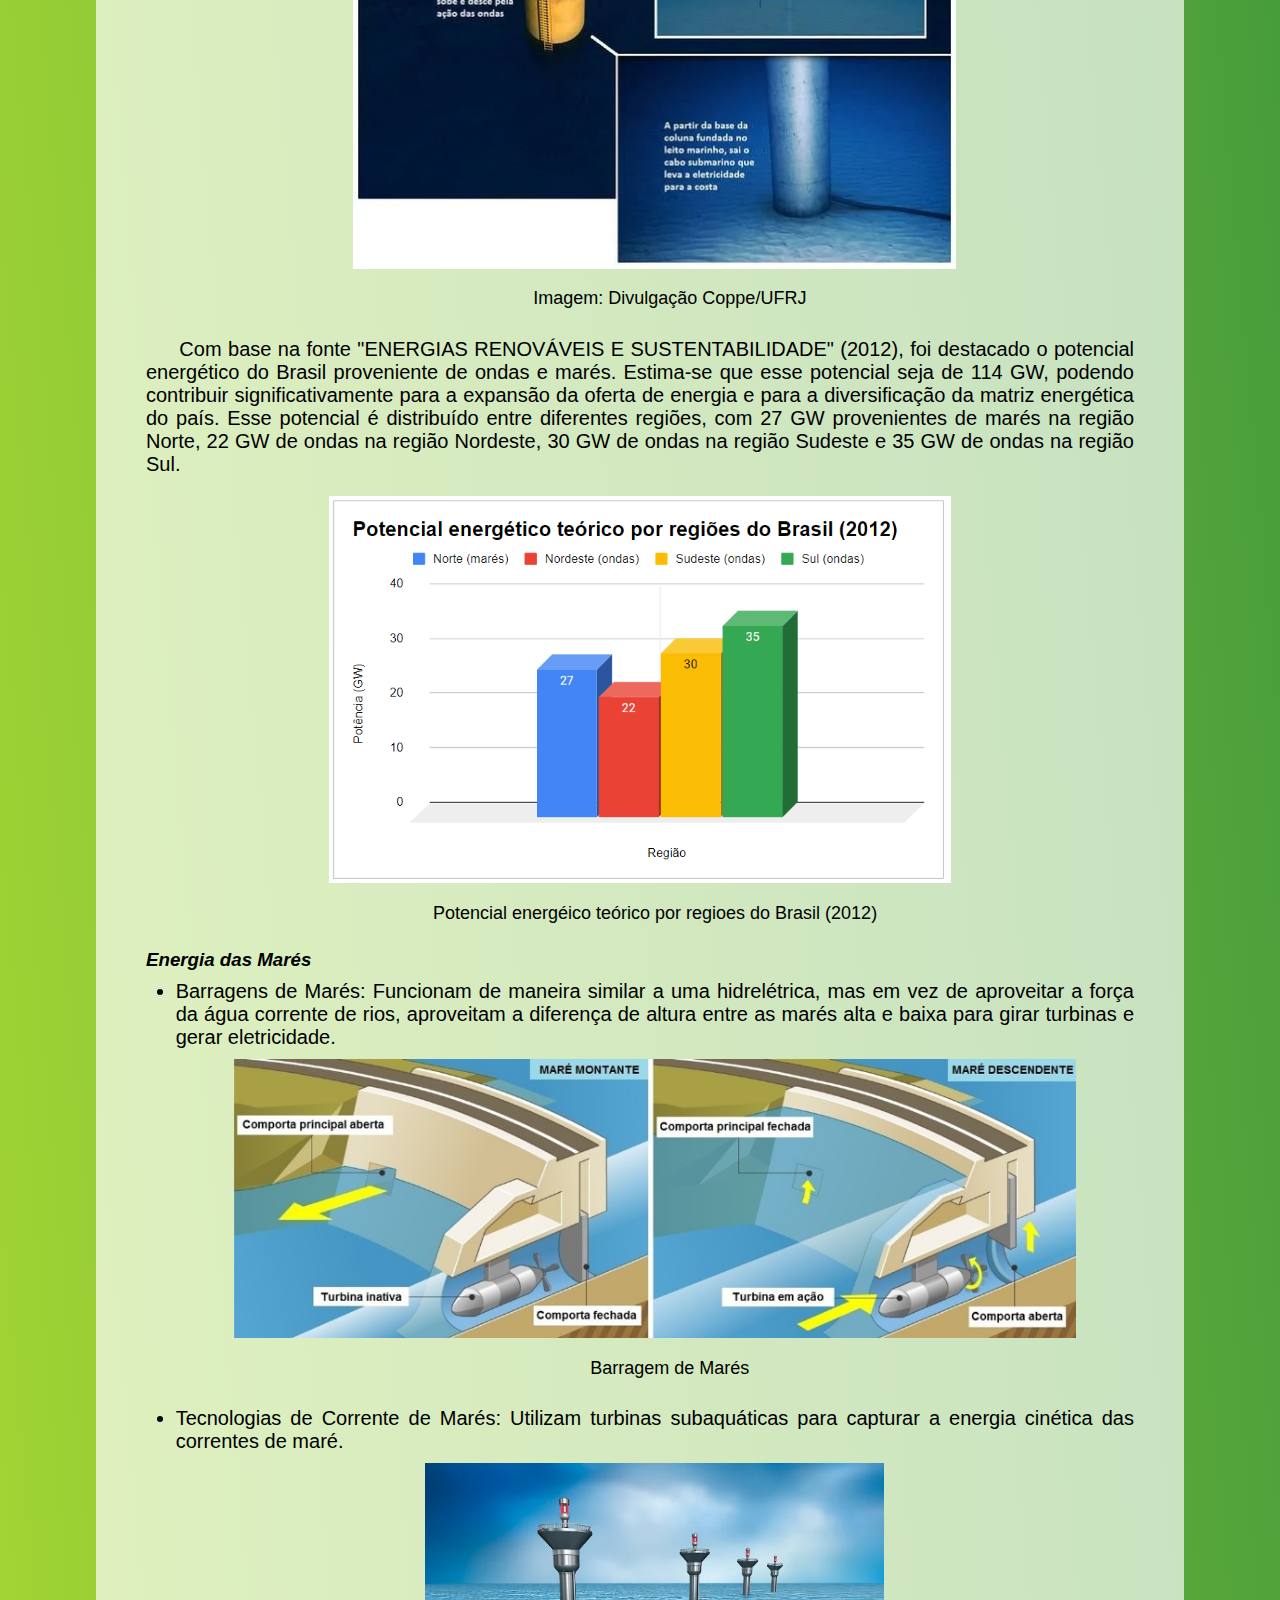
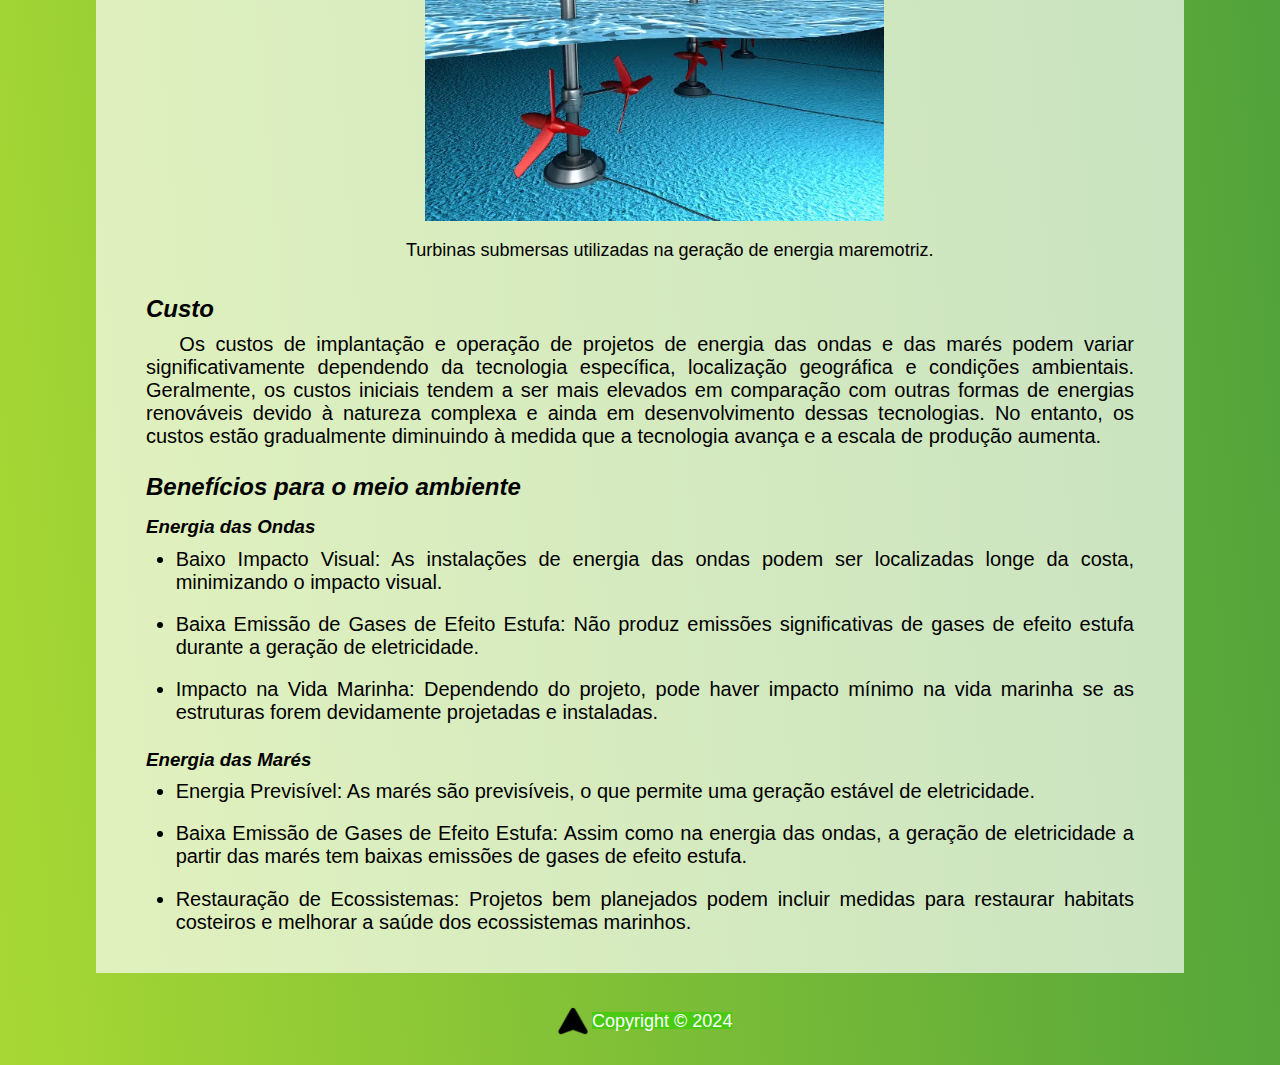
<file: pages/energia-ondas-mares.html>
<!DOCTYPE html>
<html lang="pt-br">
    <head>
        <meta charset="UTF-8">
        <meta name="viewport" content="width=device-width, initial-scale=1.0">
        <link rel="stylesheet" href="../assets/css/style.css">
        <link rel="stylesheet" href="../assets/css/estilo-conteudo.css">
        <script type="module" src="../assets/js/lib.js" defer></script>
        <link rel="icon" href="/assets/img/icon.png" type="image/png">
        <title>Energia das Ondas e Marés</title>
        <style>
            .pesquisa-imagem-ondas-mares, .imagem-barragem-mare, .imagem-usina-ondas {
                margin: auto;
                display: block;
                padding: 10px;
            }
            .pesquisa-imagem-ondas-mares {
                height: 65%;
                width: 65%;
            }
            .imagem-barragem-mare {
                height: 90%;
                width: 90%;
            }
        </style>
    </head>
    <body>
        <header-component></header-component>
        <a href="energia-geotermica.html" class="link-voltar"><img src="../assets/img/volte.png" alt="Volte" class="img-voltar"></a>
        <main>
            <article class="main-article">
                <h1><ins>Energia das Ondas e das Marés</ins></h1>
                <figure>
                    <img src="../assets/img/figura-energia-das-ondas-mares.jpg" alt="Energia das Ondas e das Marés" class="imagens-energias">
                </figure>
                <hr>
                <h2><em>O que é?</em></h2>
                <p>
                    A energia das ondas e das marés é uma forma de energia renovável derivada das oscilações e movimentos das ondas do mar e das marés oceânicas. Essa energia é capturada e convertida em eletricidade utilizável.
                </p>

                <h2><em>Como é gerada</em></h2>
                <h3><em>Energia das Ondas</em></h3>
                <ul>
                    <li>
                        Dispositivos Oscilantes: Utilizam o movimento das ondas para fazer com que dispositivos flutuem ou oscilem, acionando geradores que convertem essa energia cinética em eletricidade.
                        <figure>
                            <iframe width="560" height="315" src="https://www.youtube.com/embed/AWcGPwCMl94?si=MDNtlWTsDF0grKnT" title="YouTube video player" frameborder="0" allow="accelerometer; autoplay; clipboard-write; encrypted-media; gyroscope; picture-in-picture; web-share" referrerpolicy="strict-origin-when-cross-origin" allowfullscreen></iframe>
                            <figcaption class="legenda">Como funciona a energia das ondas e das marés</figcaption>
                        </figure>
                    </li>

                    <li>
                        Dispositivos de Ondas de Conversão Direta: Capturam a energia cinética das ondas diretamente, sem a necessidade de partes móveis, usando tecnologias como câmaras de ar ou colunas de água.
                        <figure>
                            <img src="../assets/img/esquema-conversao-direta-energia-das-ondas.jpg" alt="Dispositivo de Ondas de Conversão Direta" class="pesquisa-imagem-ondas-mares">
                            <figcaption class="legenda">Imagem: Divulgação Coppe/UFRJ</figcaption>
                        </figure>
                    </li>
                </ul>
                <p>
                    Com base na fonte "ENERGIAS RENOVÁVEIS E SUSTENTABILIDADE" (2012), foi destacado o potencial energético do Brasil proveniente de ondas e marés. Estima-se que esse potencial seja de 114 GW, podendo contribuir significativamente para a expansão da oferta de energia e para a diversificação da matriz energética do país. Esse potencial é distribuído entre diferentes regiões, com 27 GW provenientes de marés na região Norte, 22 GW de ondas na região Nordeste, 30 GW de ondas na região Sudeste e 35 GW de ondas na região Sul.
                </p>
                <figure>
                    <img src="../assets/img/potencial-energetico-brasil-2012-energia-de-ondas-e-mares.jpg" alt="" class="pesquisa-imagem-ondas-mares">
                    <figcaption class="legenda">Potencial energéico teórico por regioes do Brasil (2012)</figcaption>
                </figure>
                <h3><em>Energia das Marés</em></h3>
                <ul>
                    <li>
                        Barragens de Marés: Funcionam de maneira similar a uma hidrelétrica, mas em vez de aproveitar a força da água corrente de rios, aproveitam a diferença de altura entre as marés alta e baixa para girar turbinas e gerar eletricidade.
                        <figure>
                            <img src="../assets/img/esquema-barragem-mares.jpg" alt="Barragens de Marés" class="imagem-barragem-mare">
                            <figcaption class="legenda">Barragem de Marés</figcaption>
                        </figure>
                    </li>
                    <li>
                        Tecnologias de Corrente de Marés: Utilizam turbinas subaquáticas para capturar a energia cinética das correntes de maré.
                        <figure>
                            <img src="../assets/img/esquema-turbinas-energia-das-mares.jpg" alt="" class="pesquisa-imagem">
                            <figcaption class="legenda">Turbinas submersas utilizadas na geração de energia maremotriz.</figcaption>
                        </figure>
                    </li>
                </ul>

                <h2><em>Custo</em></h2>
                <p>
                    Os custos de implantação e operação de projetos de energia das ondas e das marés podem variar significativamente dependendo da tecnologia específica, localização geográfica e condições ambientais. Geralmente, os custos iniciais tendem a ser mais elevados em comparação com outras formas de energias renováveis devido à natureza complexa e ainda em desenvolvimento dessas tecnologias. No entanto, os custos estão gradualmente diminuindo à medida que a tecnologia avança e a escala de produção aumenta.
                </p>
                
                <h2><em>Benefícios para o meio ambiente</em></h2>
                <h3><em>Energia das Ondas</em></h3>
                <ul>
                    <li>
                        Baixo Impacto Visual: As instalações de energia das ondas podem ser localizadas longe da costa, minimizando o impacto visual.
                    </li>
                    <li>
                        Baixa Emissão de Gases de Efeito Estufa: Não produz emissões significativas de gases de efeito estufa durante a geração de eletricidade.
                    </li>
                    <li>
                        Impacto na Vida Marinha: Dependendo do projeto, pode haver impacto mínimo na vida marinha se as estruturas forem devidamente projetadas e instaladas.
                    </li>
                </ul>
                <h3><em>Energia das Marés</em></h3>
                <ul>
                    <li>
                        Energia Previsível: As marés são previsíveis, o que permite uma geração estável de eletricidade.
                    </li>
                    <li>
                        Baixa Emissão de Gases de Efeito Estufa: Assim como na energia das ondas, a geração de eletricidade a partir das marés tem baixas emissões de gases de efeito estufa.
                    </li>
                    <li>
                        Restauração de Ecossistemas: Projetos bem planejados podem incluir medidas para restaurar habitats costeiros e melhorar a saúde dos ecossistemas marinhos.
                    </li>
                </ul>
            </article>
            <a href="trasportes-sustentaveis.html" class="link-proximo"><img src="../assets/img/volte.png" alt="Próxima energia" class="img-proximo"></a>
            <p class="legenda-proximo"><strong>Trasportes Sustentáveis</strong></p>
        </main>    
        <footer-component></footer-component>
    </body>
</html>
</file>
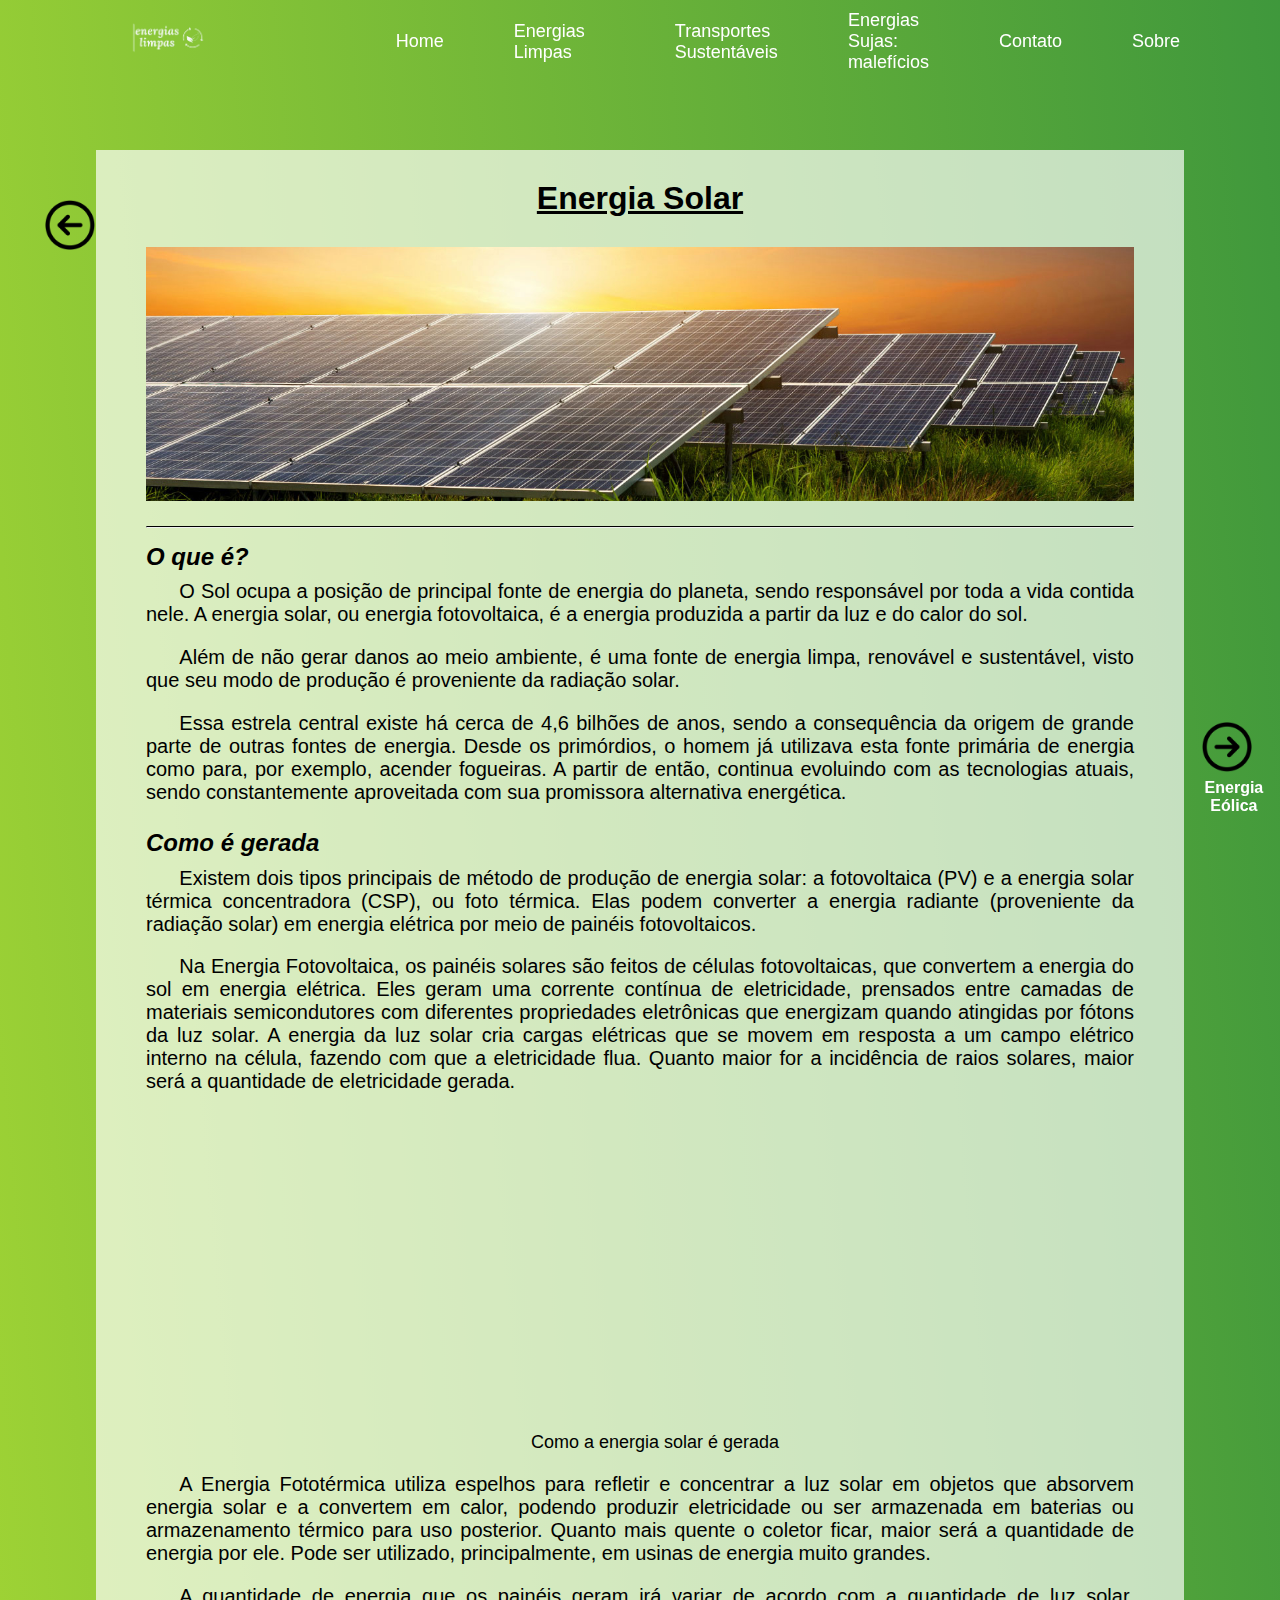
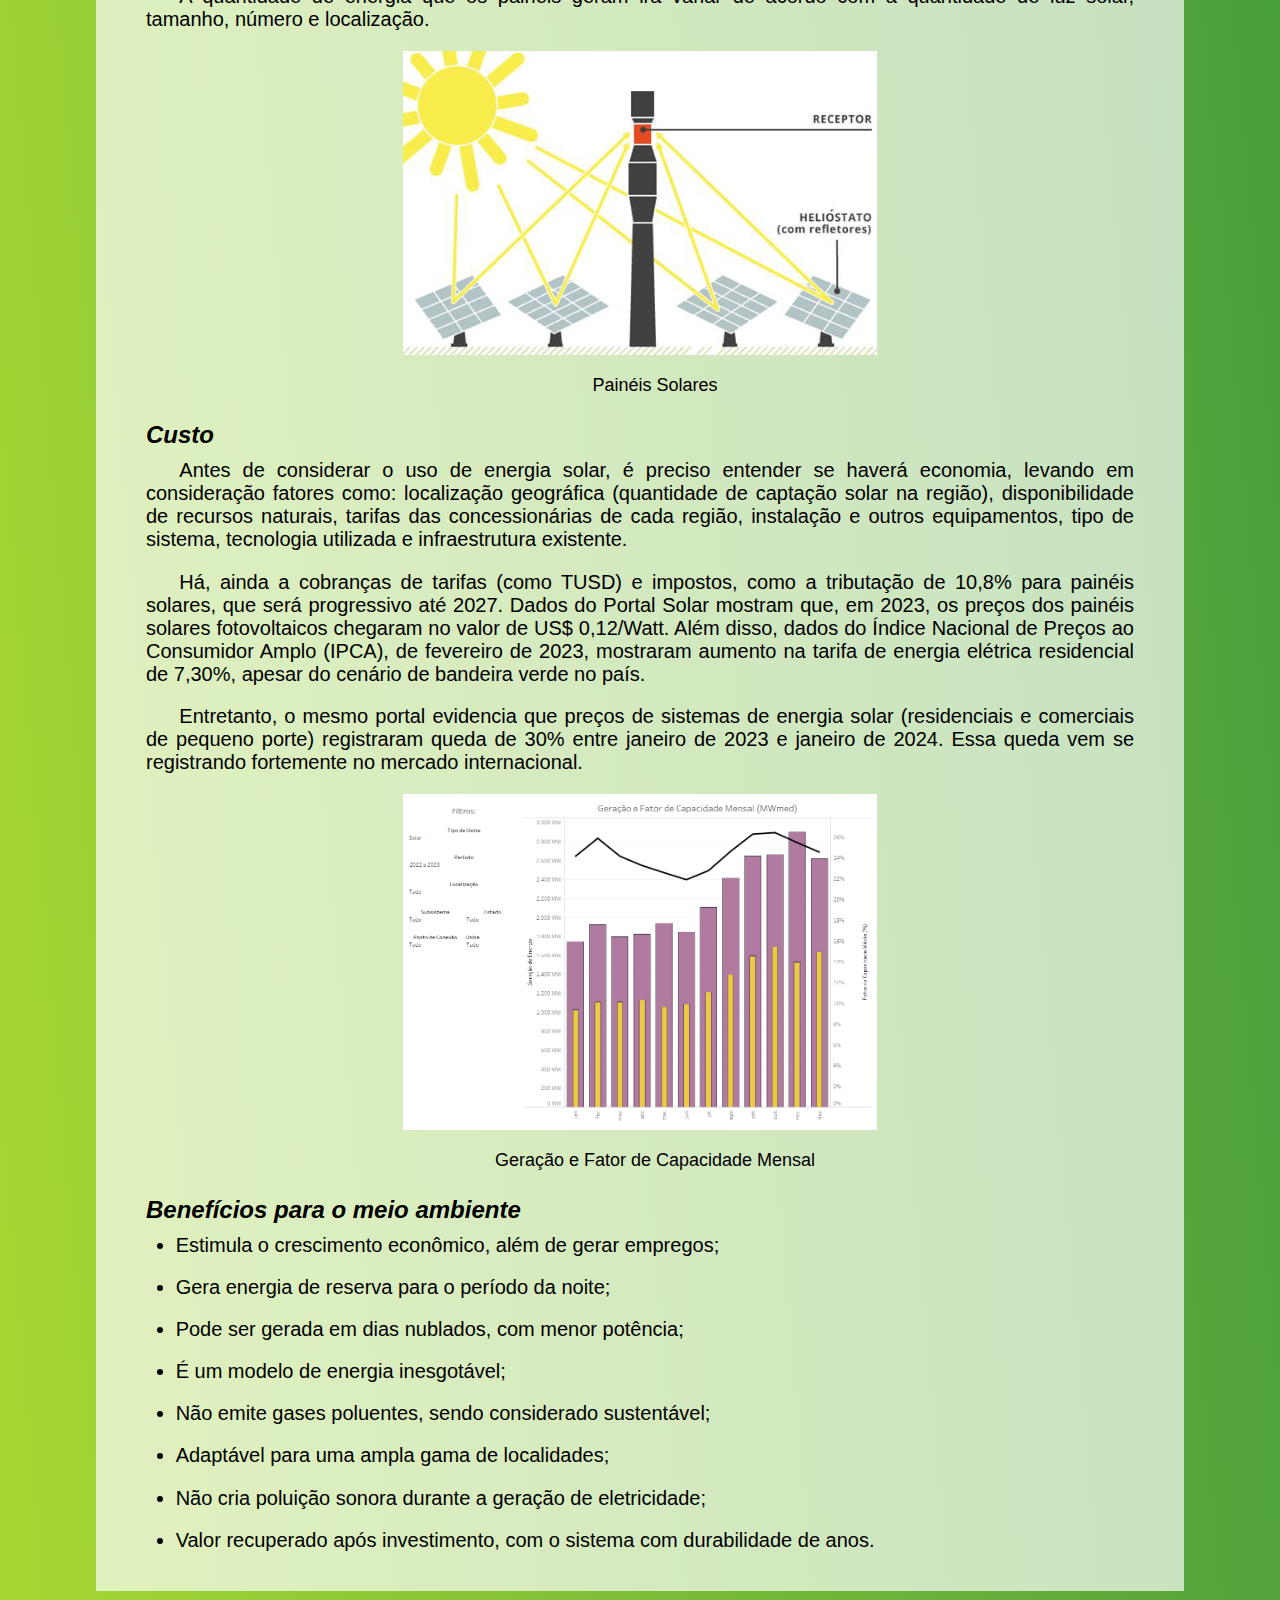
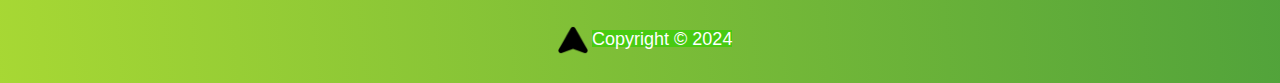
<file: pages/energia-solar.html>
<!DOCTYPE html>
<html lang="pt-br">
    <head>
        <meta charset="UTF-8">
        <meta name="viewport" content="width=device-width, initial-scale=1.0">
        <link rel="stylesheet" href="../assets/css/style.css">
        <link rel="stylesheet" href="../assets/css/estilo-conteudo.css">
        <script type="module" src="../assets/js/lib.js" defer></script>
        <link rel="icon" href="/assets/img/icon.png" type="image/png">
        <title>Energia Solar</title>
    </head>
    <body>
        <header-component></header-component>    
        <main>
            <a href="home.html" class="link-voltar"><img src="../assets/img/volte.png" alt="Volte" class="img-voltar"></a>
            <article class="main-article">
                <h1><ins>Energia Solar</ins></h1>
                <figure>
                    <img src="../assets/img/energia-solar.jpg" alt="Energia Solar" class="imagens-energias">
                </figure>
                <hr>

                <h2><em>O que é?</em></h2>
                <p>
                    O Sol ocupa a posição de principal fonte de energia do planeta, sendo responsável por toda a vida contida nele. A energia solar, ou energia fotovoltaica, é a energia produzida a partir da luz e do calor do sol.
                </p>
                <p>
                    Além de não gerar danos ao meio ambiente, é uma fonte de energia limpa, renovável e sustentável, visto que seu modo de produção é proveniente da radiação solar.
                </p>
                <p>
                    Essa estrela central existe há cerca de 4,6 bilhões de anos, sendo a consequência da origem de grande parte de outras fontes de energia. Desde os primórdios, o homem já utilizava esta fonte primária de energia como para, por exemplo, acender fogueiras. A partir de então, continua evoluindo com as tecnologias atuais, sendo constantemente aproveitada com sua promissora alternativa energética.
                </p>
                
                <h2><em>Como é gerada</em></h2>
                <p>
                    Existem dois tipos principais de método de produção de energia solar: a fotovoltaica (PV) e a energia solar térmica concentradora (CSP), ou foto térmica. Elas podem converter a energia radiante (proveniente da radiação solar) em energia elétrica por meio de painéis fotovoltaicos.
                </p>
                <p>
                    Na Energia Fotovoltaica, os painéis solares são feitos de células fotovoltaicas, que convertem a energia do sol em energia elétrica. Eles geram uma corrente contínua de eletricidade, prensados entre camadas de materiais semicondutores com diferentes propriedades eletrônicas que energizam quando atingidas por fótons da luz solar. A energia da luz solar cria cargas elétricas que se movem em resposta a um campo elétrico interno na célula, fazendo com que a eletricidade flua. Quanto maior for a incidência de raios solares, maior será a quantidade de eletricidade gerada.
                </p>
                <figure>
                    <iframe width="560" height="315" src="https://www.youtube.com/embed/-Z2ssWomtoI?si=bIMe01gX1G3UZqx_" title="YouTube video player" frameborder="0" allow="accelerometer; autoplay; clipboard-write; encrypted-media; gyroscope; picture-in-picture; web-share" referrerpolicy="strict-origin-when-cross-origin" allowfullscreen></iframe>
                    <figcaption class="legenda">Como a energia solar é gerada</figcaption>
                </figure>
                <p>
                    A Energia Fototérmica utiliza espelhos para refletir e concentrar a luz solar em objetos que absorvem energia solar e a convertem em calor, podendo produzir eletricidade ou ser armazenada em baterias ou armazenamento térmico para uso posterior. Quanto mais quente o coletor ficar, maior será a quantidade de energia por ele. Pode ser utilizado, principalmente, em usinas de energia muito grandes.
                </p>
                <p>
                    A quantidade de energia que os painéis geram irá variar de acordo com a quantidade de luz solar, tamanho, número e localização.
                </p>
                <figure>
                    <img src="../assets/img/paineis-solares.png" alt="Paineis Solares" class="pesquisa-imagem">
                    <figcaption class="legenda">Painéis Solares</figcaption>
                </figure>
                
                <h2><em>Custo</em></h2>
                <p>
                    Antes de considerar o uso de energia solar, é preciso entender se haverá economia, levando em consideração fatores como: localização geográfica (quantidade de captação solar na região), disponibilidade de recursos naturais, tarifas das concessionárias de cada região, instalação e outros equipamentos, tipo de sistema, tecnologia utilizada e infraestrutura existente.
                </p>
                <p>
                    Há, ainda a cobranças de tarifas (como TUSD) e impostos, como a tributação de 10,8% para painéis solares, que será progressivo até 2027. Dados do Portal Solar mostram que, em 2023, os preços dos painéis solares fotovoltaicos chegaram no valor de US$ 0,12/Watt. Além disso, dados do Índice Nacional de Preços ao Consumidor Amplo (IPCA), de fevereiro de 2023, mostraram aumento na tarifa de energia elétrica residencial de 7,30%, apesar do cenário de bandeira verde no país.
                </p>
                <p>
                    Entretanto, o mesmo portal evidencia que preços de sistemas de energia solar (residenciais e comerciais de pequeno porte) registraram queda de 30% entre janeiro de 2023 e janeiro de 2024. Essa queda vem se registrando fortemente no mercado internacional.
                </p>
                <figure>
                    <img src="../assets/img/capacidade-energia-solar.png" alt="Capacidade Mensal" class="pesquisa-imagem">
                    <figcaption class="legenda">Geração e Fator de Capacidade Mensal</figcaption>
                </figure>
            
                <h2><em>Benefícios para o meio ambiente</em></h2>
                <ul>
                    <li>
                        Estimula o crescimento econômico, além de gerar empregos;
                    </li>
                    <li>
                        Gera energia de reserva para o período da noite;
                    </li>
                    <li>
                        Pode ser gerada em dias nublados, com menor potência;
                    </li>
                    <li>
                        É um modelo de energia inesgotável;
                    </li>
                    <li>
                        Não emite gases poluentes, sendo considerado sustentável;
                    </li>
                    <li>
                        Adaptável para uma ampla gama de localidades;
                    </li>
                    <li>
                        Não cria poluição sonora durante a geração de eletricidade;
                    </li>
                    <li>
                        Valor recuperado após investimento, com o sistema com durabilidade de anos.
                    </li>
                </ul> 
            </article>
            <a href="energia-eolica.html" class="link-proximo"><img src="../assets/img/volte.png" alt="Próxima energia" class="img-proximo"></a>
            <p class="legenda-proximo"><strong>Energia Eólica</strong></p>
        </main>    
        <footer-component></footer-component>
    </body>
</html>
</file>
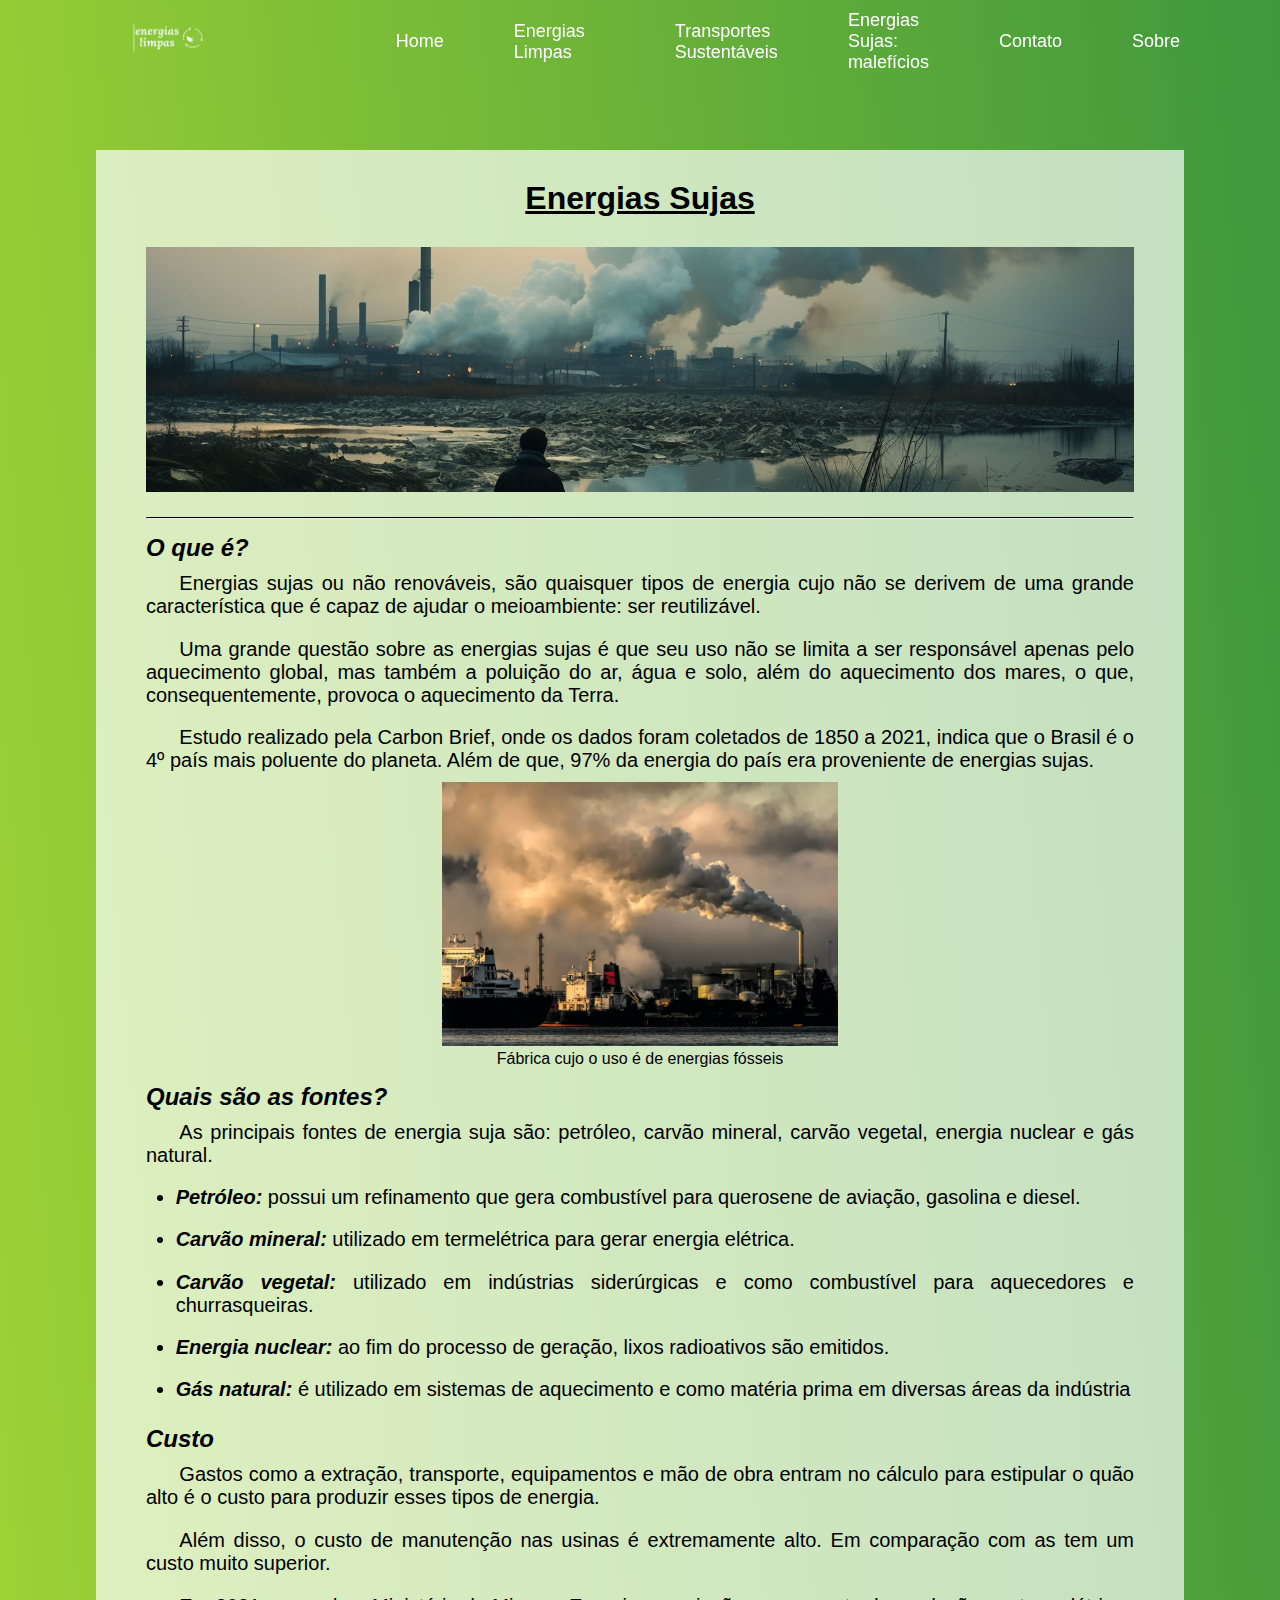
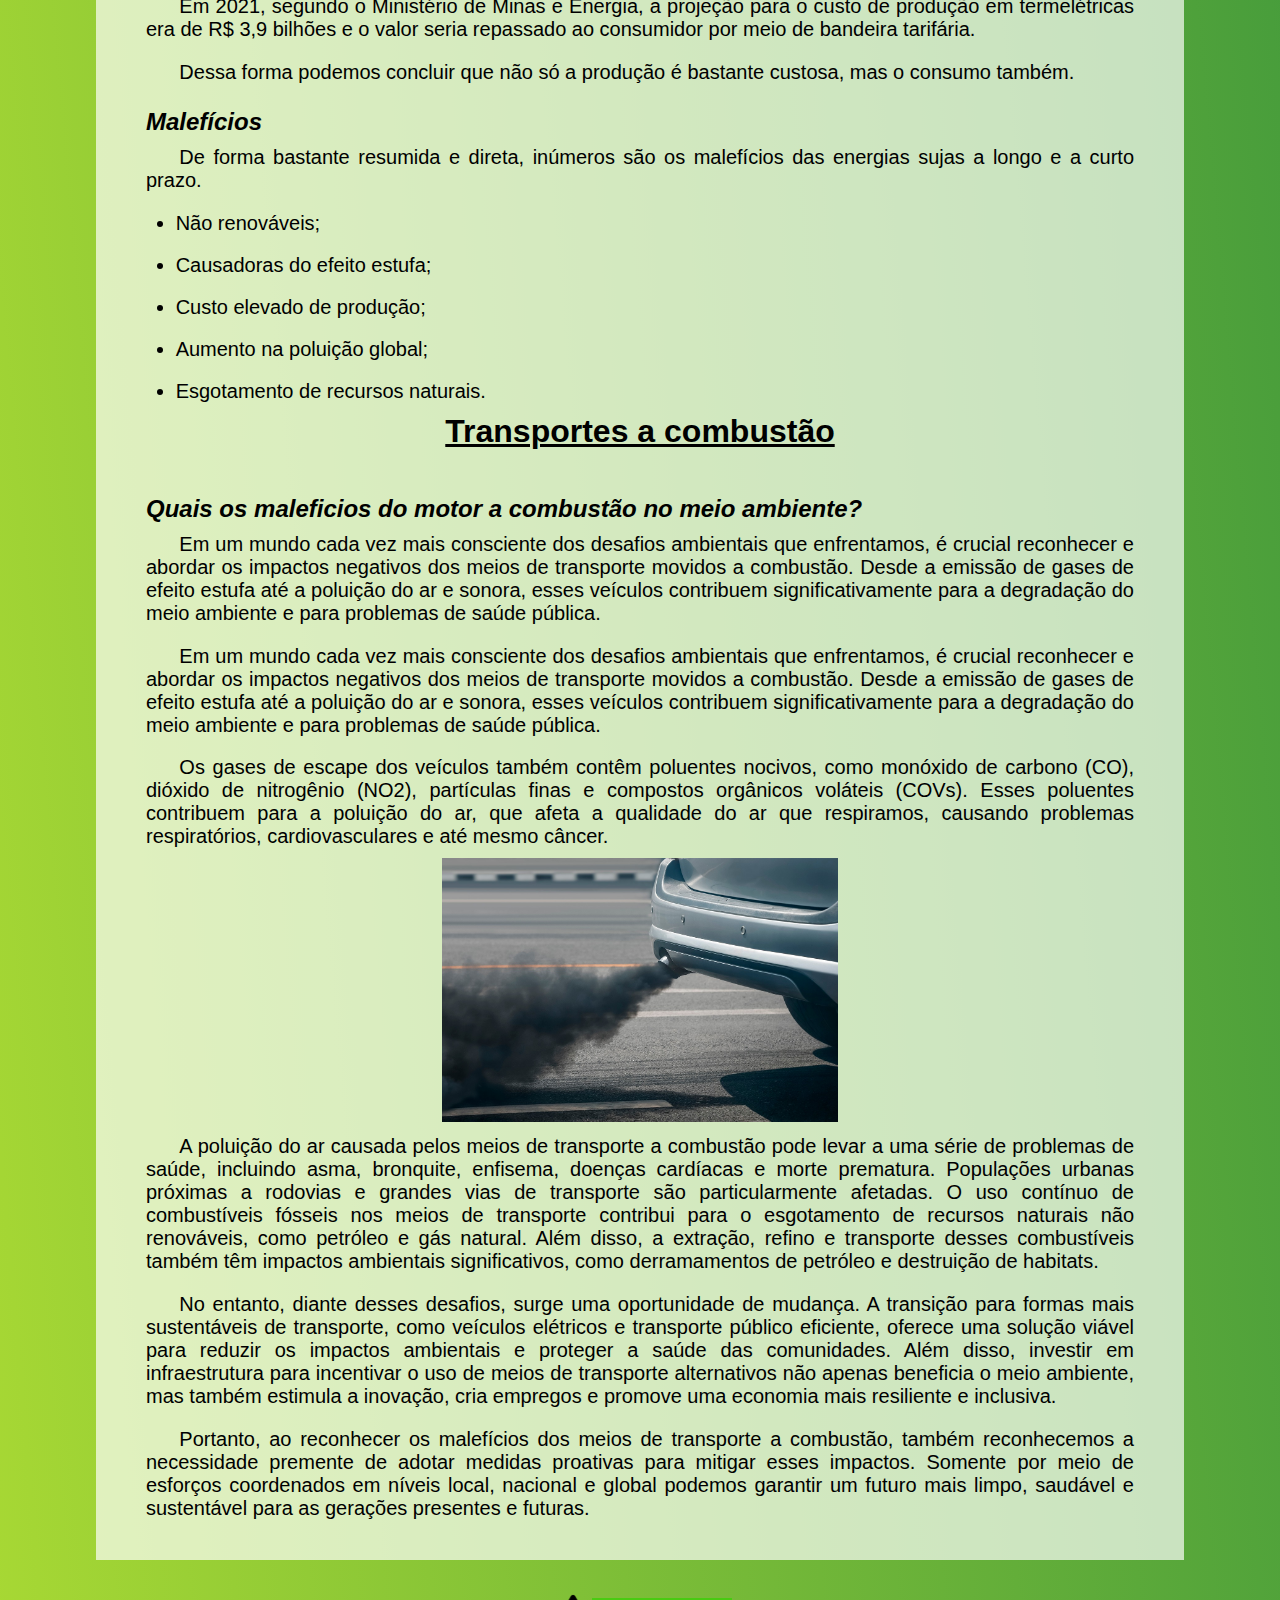
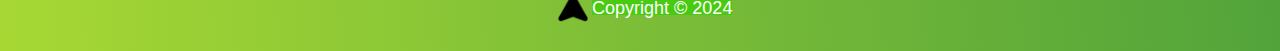
<file: pages/energias-sujas.html>
<!DOCTYPE html>
<html lang="pt-br">
  <head>
    <meta charset="UTF-8" />
    <meta name="viewport" content="width=device-width, initial-scale=1.0" />
    <link rel="stylesheet" href="../assets/css/style.css" />
    <link rel="stylesheet" href="../assets/css/estilo-conteudo.css" />
    <script type="module" src="../assets/js/lib.js" defer></script>
    <link rel="icon" href="/assets/img/icon.png" type="image/png">
    <title>Energias Sujas</title>
  </head>
  <body>
    <header-component></header-component>
    <main>
      <article class="main-article">
        <h1><ins>Energias Sujas</ins></h1>
        <figure>
            <img src="../assets/img/usina-suja.jpg" alt="Energia Eolica" class="imagens-energias">
        </figure>
        <hr>

        <h2><em>O que é?</em></h2>
        <p>
          Energias sujas ou não renováveis, são quaisquer tipos de energia cujo não se derivem de uma grande característica que é capaz de ajudar o meioambiente: ser reutilizável.
        </p>
        <p>
          Uma grande questão sobre as energias sujas é que seu uso não se limita a ser responsável apenas pelo aquecimento global, mas também a poluição do ar, água e solo, além do aquecimento dos mares, o que, consequentemente, provoca o aquecimento da Terra.
        </p> 
        <p>
          Estudo realizado pela Carbon Brief, onde os dados foram coletados de 1850 a 2021, indica que o Brasil é o 4º país mais poluente do planeta. Além de que, 97% da energia do país era proveniente de energias sujas.
        </p>
        <figure>
          <img width="40%" src="../assets/img/usina-petroleo.jpg" alt="Energia Petroleo" >
          <figcaption>Fábrica cujo o uso é de energias fósseis</figcaption>
        </figure>

        <h2><em>Quais são as fontes?</em></h2>  
        <p>
          As principais fontes de energia suja são: petróleo, carvão mineral, carvão vegetal, energia nuclear e gás natural.
        </p>
        <ul>
          <li>
            <strong><em>Petróleo:</em></strong> possui um refinamento que gera combustível para querosene 
            de aviação, gasolina e diesel.
          </li>
          <li>
            <strong><em>Carvão mineral:</em></strong> utilizado em termelétrica para gerar energia elétrica.
          </li>
          <li>
            <strong><em>Carvão vegetal:</em></strong> utilizado em indústrias siderúrgicas e como 
            combustível para aquecedores e churrasqueiras. 
          </li>
          <li>
            <strong><em>Energia nuclear:</em></strong> ao fim do processo de geração, lixos radioativos são emitidos.
          </li>  
          <li>
            <strong><em>Gás natural:</em></strong> é utilizado em sistemas de aquecimento e como matéria
            prima em diversas áreas da indústria
          </li>  
        </ul>

        <h2><em>Custo</em></h2>
        <p>
          Gastos como a extração, transporte, equipamentos e mão de obra entram no cálculo para estipular o quão alto é o custo para produzir esses tipos de energia.
        </p>
        <p>
          Além disso, o custo de manutenção nas usinas é extremamente alto. Em comparação com as tem um custo muito superior.
        </p>
        <p>
          Em 2021, segundo o Ministério de Minas e Energia, a projeção para o custo de produção em termelétricas era de R$ 3,9 bilhões e o valor seria repassado ao consumidor por meio de bandeira tarifária.
        </p> 
        <p>
          Dessa forma podemos concluir que não só a produção é bastante custosa, mas o consumo também.
        </p>

        <h2><em>Malefícios</em></h2>   
        <p>
          De forma bastante resumida e direta, inúmeros são os malefícios das energias sujas a longo e a curto prazo.
        </p>
        <ul>
          <li>Não renováveis;</li>
          <li>Causadoras do efeito estufa;</li>
          <li>Custo elevado de produção;</li>
          <li>Aumento na poluição global;</li>
          <li>Esgotamento de recursos naturais.</li>
        </ul>  

        <h1><ins>Transportes a combustão</ins></em></h1>
        <h2><em>Quais os maleficios do motor a combustão no meio ambiente?</em></h2>
        <p>
          Em um mundo cada vez mais consciente dos desafios ambientais que enfrentamos, é crucial reconhecer e abordar os impactos negativos dos meios de transporte movidos a combustão. Desde a emissão de gases de efeito estufa até a poluição do ar e sonora, esses veículos contribuem significativamente para a degradação do meio ambiente e para problemas de saúde pública.
        </p>
        <p>
          Em um mundo cada vez mais consciente dos desafios ambientais que enfrentamos, é crucial reconhecer e abordar os impactos negativos dos meios de transporte movidos a combustão. Desde a emissão de gases de efeito estufa até a poluição do ar e sonora, esses veículos contribuem significativamente para a degradação do meio ambiente e para problemas de saúde pública.
        </p>
        <p>
          Os gases de escape dos veículos também contêm poluentes nocivos, como monóxido de carbono (CO), dióxido de nitrogênio (NO2), partículas finas e compostos orgânicos voláteis (COVs). Esses poluentes contribuem para a poluição do ar, que afeta a qualidade do ar que respiramos, causando problemas respiratórios, cardiovasculares e até mesmo câncer.
        </p> 
        <figure>
          <img width="40%"  src="../assets/img/carro-fumando.jpeg" alt="carro fumando">
        </figure>
        <p>
          A poluição do ar causada pelos meios de transporte a combustão pode levar a uma série de problemas de saúde, incluindo asma, bronquite, enfisema, doenças cardíacas e morte prematura. Populações urbanas próximas a rodovias e grandes vias de transporte são particularmente afetadas. O uso contínuo de combustíveis fósseis nos meios de transporte contribui para o esgotamento de recursos naturais não renováveis, como petróleo e gás natural. Além disso, a extração, refino e transporte desses combustíveis também têm impactos ambientais significativos, como derramamentos de petróleo e destruição de habitats.
        </p>
        <p>
          No entanto, diante desses desafios, surge uma oportunidade de mudança. A transição para formas mais sustentáveis de transporte, como veículos elétricos e transporte público eficiente, oferece uma solução viável para reduzir os impactos ambientais e proteger a saúde das comunidades. Além disso, investir em infraestrutura para incentivar o uso de meios de transporte alternativos não apenas beneficia o meio ambiente, mas também estimula a inovação, cria empregos e promove uma economia mais resiliente e inclusiva.
        </p>
        <p>
          Portanto, ao reconhecer os malefícios dos meios de transporte a combustão, também reconhecemos a necessidade premente de adotar medidas proativas para mitigar esses impactos. Somente por meio de esforços coordenados em níveis local, nacional e global podemos garantir um futuro mais limpo, saudável e sustentável para as gerações presentes e futuras.
        </p>
      </article>
    </main>
    <footer-component></footer-component>
  </body>
</html>
</file>
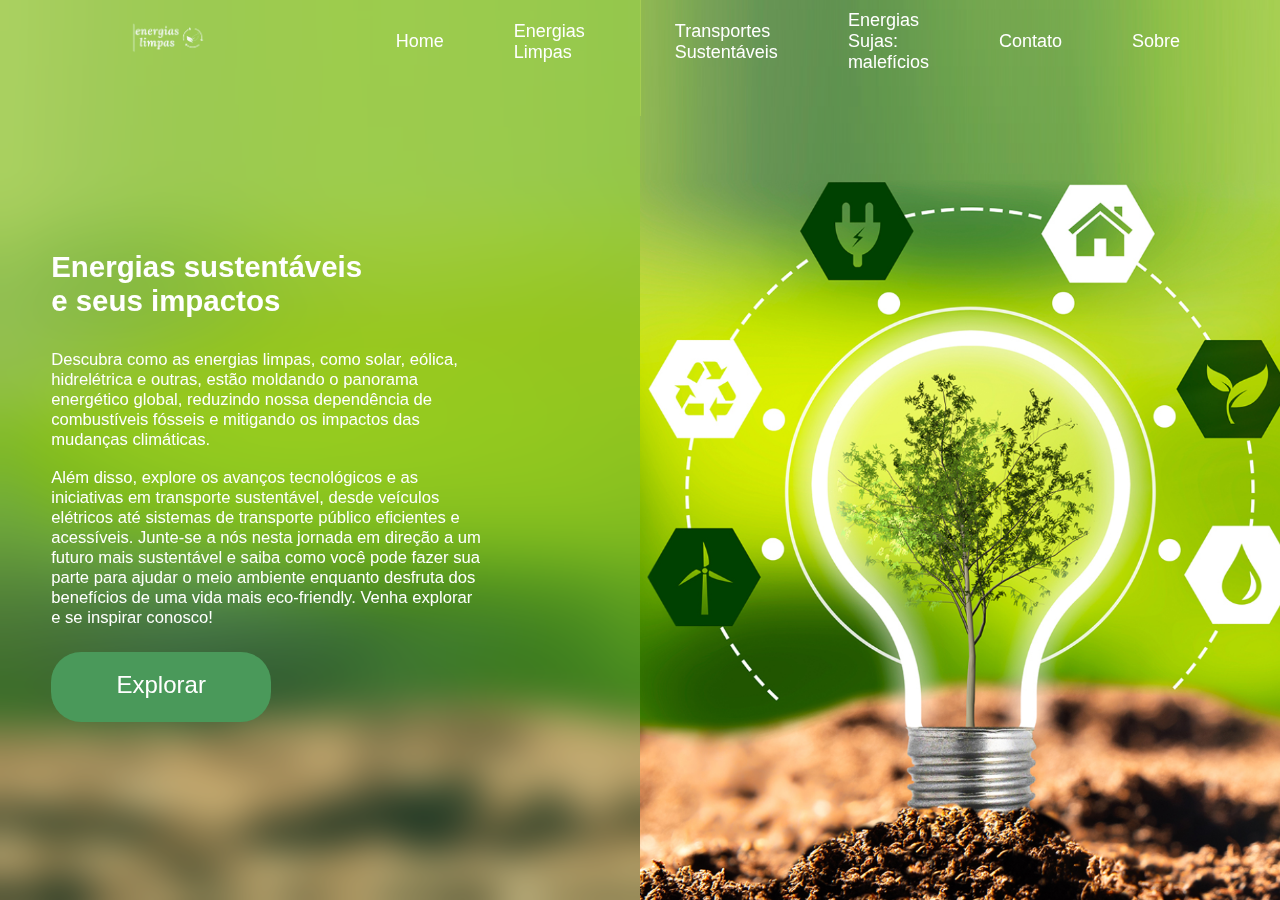
<file: pages/home.html>
<!DOCTYPE html>
<html lang="pt-br">
  <head>
    <meta charset="UTF-8" />
    <meta name="viewport" content="width=device-width, initial-scale=1.0" />
    <link rel="stylesheet" href="../assets/css/style.css" />
    <link rel="stylesheet" href="../assets/css/home.css" />
    <script type="module" src="../assets/js/lib.js" defer></script>
    <link rel="icon" href="/assets/img/icon.png" type="image/png">
    <title>Energias Limpas</title>
  </head>
  <body>
    <header-component></header-component>
    <main class="main">
      <article class="main-article">
        <div class="article-content">
          <h1>Energias sustentáveis e seus impactos</h1>
          <p>
            Descubra como as energias limpas, como solar, eólica, hidrelétrica e outras, estão moldando o panorama energético global, reduzindo nossa dependência de combustíveis fósseis e mitigando os impactos das mudanças climáticas.
          </p>
          <br>
          <p>
            Além disso, explore os avanços tecnológicos e as iniciativas em transporte sustentável, desde veículos elétricos até sistemas de transporte público eficientes e acessíveis. Junte-se a nós nesta jornada em direção a um futuro mais sustentável e saiba como você pode fazer sua parte para ajudar o meio ambiente enquanto desfruta dos benefícios de uma vida mais eco-friendly. Venha explorar e se inspirar conosco!
          </p>
          <a href="energia-solar.html" class="btn-explorar">Explorar</a>
        </div>
      </article>
    </main>
  </body>
</html>
</file>
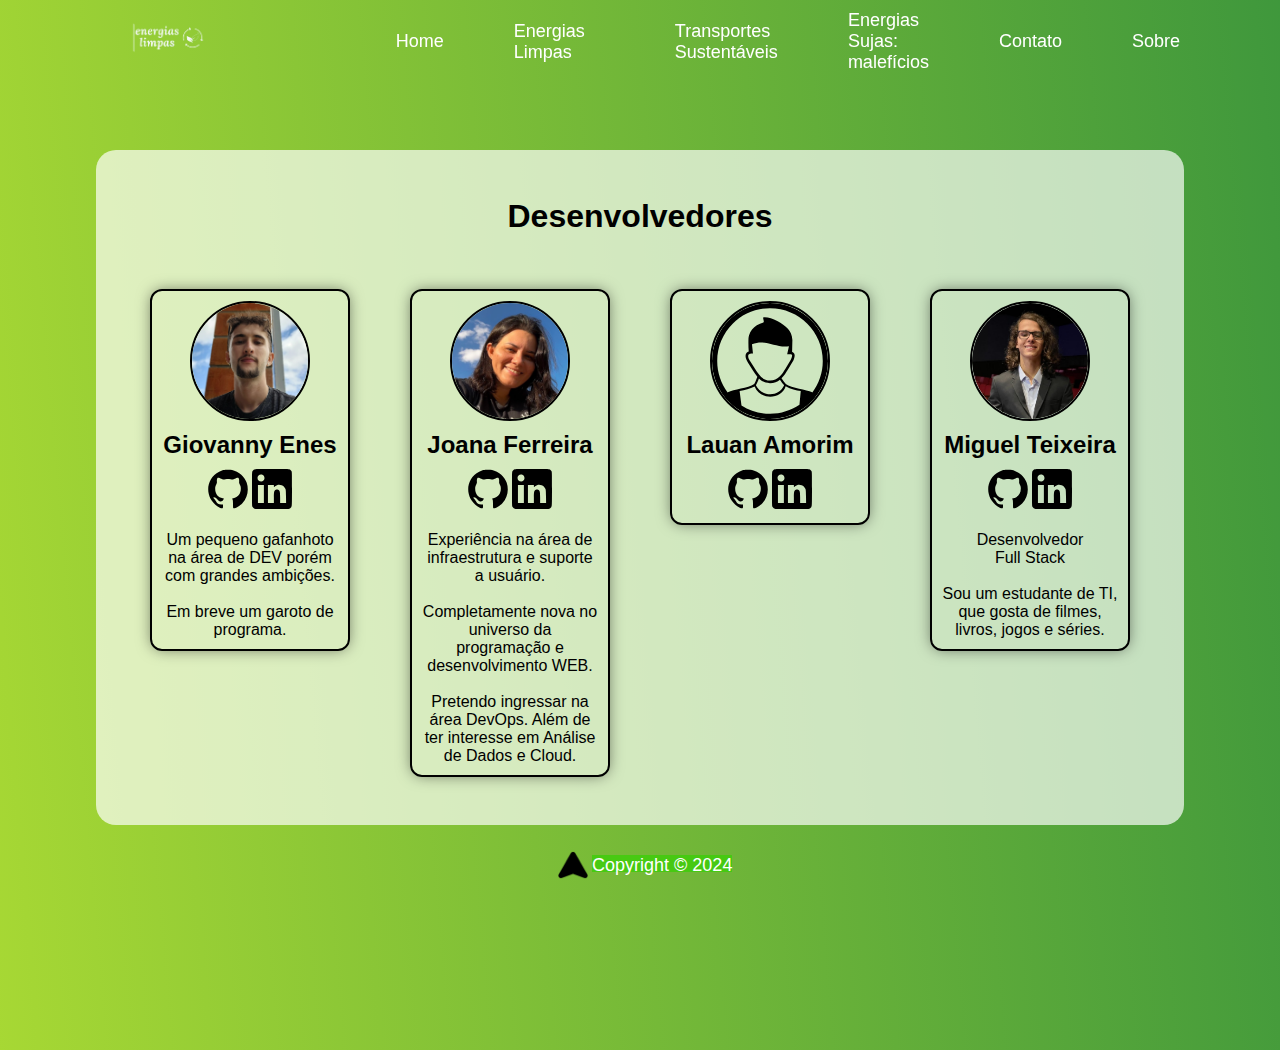
<file: pages/sobre.html>
<!DOCTYPE html>
<html lang="pt-br">
  <head>
    <meta charset="UTF-8" />
    <meta name="viewport" content="width=device-width, initial-scale=1.0" />
    <link rel="stylesheet" href="../assets/css/style.css" />
    <link rel="stylesheet" href="../assets/css/sobre.css" />
    <script type="module" src="../assets/js/lib.js" defer></script>
    <link rel="icon" href="/assets/img/icon.png" type="image/png">
    <title>Sobre</title>
  </head>
  <body>
    <header-component></header-component>
    <main class="main">
      <h1>Desenvolvedores</h1><br>
      <div class="main-content">
        <div class="box">
          <div class="box-content">
            <img
              src="../assets/img/giovanny.jpg"
              alt="foto de perfil"
              class="profile-img"
            />
            <h2>Giovanny Enes</h2>
            <div class="box-content--icons">
              <a href="https://github.com/GiovannyEnes" target="_blank"
                ><img
                  src="../assets/img/github.svg"
                  alt="Instagram"
                  class="box-content--icon"
              /></a>
              <a
                href="https://www.linkedin.com/in/giovanny-enes/"
                target="_blank"
                ><img
                  src="../assets/img/linkedin.svg"
                  alt="Facebook"
                  class="box-content--icon"
              /></a>
              <p><br>Um pequeno gafanhoto na área de DEV porém com grandes ambições. <br>
                <br>Em breve um garoto de programa.<br>
              </p>
            </div>
          </div>
        </div>
        <div class="box">
          <div class="box-content">
            <img
              src="../assets/img/joana.jpg"
              alt="foto de perfil"
              class="profile-img"
            />
            <h2>Joana Ferreira</h2>
            <div class="box-content--icons">
              <a href="https://github.com/xoanaf" target="_blank"
                ><img
                  src="../assets/img/github.svg"
                  alt="Instagram"
                  class="box-content--icon"
              /></a>
              <a
                href="https://www.linkedin.com/in/joanaferreiral"
                target="_blank"
                ><img
                  src="../assets/img/linkedin.svg"
                  alt="Facebook"
                  class="box-content--icon"
              /></a>
              <p>
                <br>Experiência na área de infraestrutura e suporte a usuário. <br>
                <br>Completamente nova no universo da programação e desenvolvimento WEB. <br>
                <br>Pretendo ingressar na área DevOps. Além de ter interesse em Análise de Dados e Cloud.<br>
              </p>
            </div>
          </div>
        </div>
        <div class="box">
          <div class="box-content">
            <img
              src="../assets/img/profile-boy-icon.svg"
              alt="foto de perfil"
              class="profile-img"
            />
            <h2>Lauan Amorim</h2>
            <div class="box-content--icons">
              <a href="https://www.github.com/lauanamorim" target="_blank"
                ><img
                  src="../assets/img/github.svg"
                  alt="Instagram"
                  class="box-content--icon"
              /></a>
              <a href="https://www.linkedin.com/in/lauanamorim" target="_blank"
                ><img
                  src="../assets/img/linkedin.svg"
                  alt="Facebook"
                  class="box-content--icon"
              /></a>
            </div>
          </div>
        </div>
        <div class="box">
          <div class="box-content">
            <img
              src="../assets/img/miguel.jpg"
              alt="foto de perfil"
              class="profile-img"
            />
            <h2>Miguel Teixeira</h2>
            <div class="box-content--icons">
              <a
                href="https://www.github.com/miguelsilvateixeira"
                target="_blank"
                ><img
                  src="../assets/img/github.svg"
                  alt="Instagram"
                  class="box-content--icon"
              /></a>
              <a
                href="https://www.linkedin.com/in/miguelsilvateixeira"
                target="_blank"
                ><img
                  src="../assets/img/linkedin.svg"
                  alt="Facebook"
                  class="box-content--icon"
              /></a>
              <p>
                <br>Desenvolvedor<br>Full Stack
                <br><br>Sou um estudante de TI, que gosta de filmes, livros, jogos e séries.                
              </p>
            </div>
          </div>
        </div>
      </div>
    </main>
    <footer-component></footer-component>
  </body>
</html>
</file>
<file: assets/css/style.css>
* {
  margin: 0;
  padding: 0;
  box-sizing: border-box;
  font-family: "Arial", "Helvetica", sans-serif;
  scroll-behavior: smooth;
}

body {
  min-height: 100vh;
  background: linear-gradient(85deg, #93cf06d0, #047800c3);
}
</file>
<file: assets/css/estilo-conteudo.css>
.main-article {
    display: block;
    min-height: 90vh;
    max-width: 85%;
    min-width: 40%;
    background-color: rgba(255, 255, 255, 0.681);
    padding: 30px 50px 30px 50px;
    margin: 150px auto 25px auto;
    height: 100%;
    width: 100%;
    color: #000000;
}

figure, .legenda {
    margin: 0;
    padding: 0;
    text-align: center;
}

figure img.imagens-energias {
    max-width: 100%;
    max-height: 100%;
    height: auto;
    display: block;
    margin: 0 auto;
}

h1{
    text-align: center;
}

h1 {
    padding-bottom: 30px;
}

.legenda {
    font-size: 18px;
}

hr {
    margin-top: 25px;
	border-top: 1px solid #000000;
}

h2, h3 {
    text-align:left;
    padding: 15px 0 0 0;
}

p, .legenda {
    padding: 1% 0;
    text-indent: 3ch;
}

li {
    padding: 1% 0;
}

p, li {
    font-size: 20px;
    text-align: justify;
}

ul, ol {
    padding-left: 3%;
}

.pesquisa-imagem {
    margin: auto;
    display: block;
    padding: 10px;
    height: 50%;
    width: 50%;
}

table, td, th {
    margin: 0 auto;
    padding: 4px;
    text-align: center;
    font-size: 18px;
    border: 1px solid black;
    background-color: rgba(46, 88, 129, 0);
}

/*Botões de voltar e próximo*/
.link-proximo, .link-voltar, .legenda-proximo, .legenda-proximo-energia-geotermica,.img-proximo {
    position:fixed;
    margin: 0;
    padding: 0;
}

.link-proximo, .legenda-proximo, .legenda-proximo-energia-geotermica {
    transform: translate(-50%,-50%);
}

.legenda-proximo, .legenda-proximo-energia-geotermica {
    font-size: 16px;
    text-align: center;
    color: #fff;
    text-indent: 0;
}

.img-voltar {
    height: 50px;
    width: 50px;
}

.link-voltar {
    top: 200px;
    left: 45px;
}

/*Botão próximo*/
.img-proximo {
    height: 50px;
    width: 50px;
}

.link-proximo {
    rotate: 180deg;
    top: 85.8%;
    left: 97.8%;
}

.legenda-proximo {
    top: 88.5%;
    left: 96.4%;
}

/*Legenda da página energia.geotermica.html*/
.legenda-proximo-energia-geotermica {
    top: 91.5%;
    left: 96.45%;
}
</file>
<file: assets/css/home.css>
main.main {
  width: 100vw;
  height: 100vh;
  display: flex;
  align-items: center;
  background-image: url("../img/img_home_bg4.png");
  background-size: cover;
  background-position: center;
  background-repeat: no-repeat;
}

article.main-article {
  width: 50vw;
  height: 100vh;
  background-color: hsla(134, 32%, 49%, 0.3);
  backdrop-filter: blur(1.2rem);
  display: flex;
  flex-direction: column;
  justify-content: space-around;
  align-items: center;
}

div.article-content {
  width: 100%;
  height: 100%;
  padding: 0 4vw;
  margin-top: 10%;
  display: flex;
  flex-direction: column;
  justify-content: center;
  color: white;
}

div.article-content > h1 {
  font-size: 2.3vw;
  padding: 2rem 0;
  width: 60%;
}

div.article-content > p {
  font-size: 1.3vw;
  width: 80%;
}

div.article-content > a.btn-explorar {
  font-size: 1.5rem;
  padding: 1.2rem;
  margin: 1.5rem 0;
  text-align: center;
  width: 220px;
  height: 70px;
  border-radius: 30px;
  text-decoration: none;
  color: white;
  background-color: #4a995a;
  transition: 0.2s;
}

div.article-content > a.btn-explorar:hover {
  background-color: #98cf97;
  transition: 0.2s;
}
</file>
<file: assets/css/sobre.css>
.main {
  display: flex;
  flex-direction: column;
  justify-content: space-evenly;
  align-items: center;
  max-width: 85%;
  min-width: 40%;
  min-height: 75vh;
  background-color: rgba(255, 255, 255, 0.681);
  padding: 30px 50px 30px 50px;
  margin: 150px auto 25px auto;
  height: 100%;
  width: 100%;
  color: #000000;
  border-radius: 20px;
}

a {
  text-decoration: none;
}

.main-content {
  display: flex;
  flex-direction: row;
  justify-content: center;
}

.box {
  display: flex;
  flex-direction: column;
  align-items: center;
  justify-content: center;
  align-content: center;
  border: 2px solid #000000;
  box-shadow: 0px 0px 15px -2px rgba(0, 0, 0, 0.55);
  width: 200px;
  height: 100%;
  text-align: center;
  border-radius: 12px;
  margin: 0 30px;
}

.box h2 {
  padding: 10px 0;
}

.box-content {
  display: flex;
  justify-content: center;
  align-items: center;
  flex-direction: column;
  padding: 10px;
}

.profile-img {
  display: block;
  width: 120px;
  height: 120px;
  border-radius: 360px;
  border: 2px solid #000000;
}
</file>
